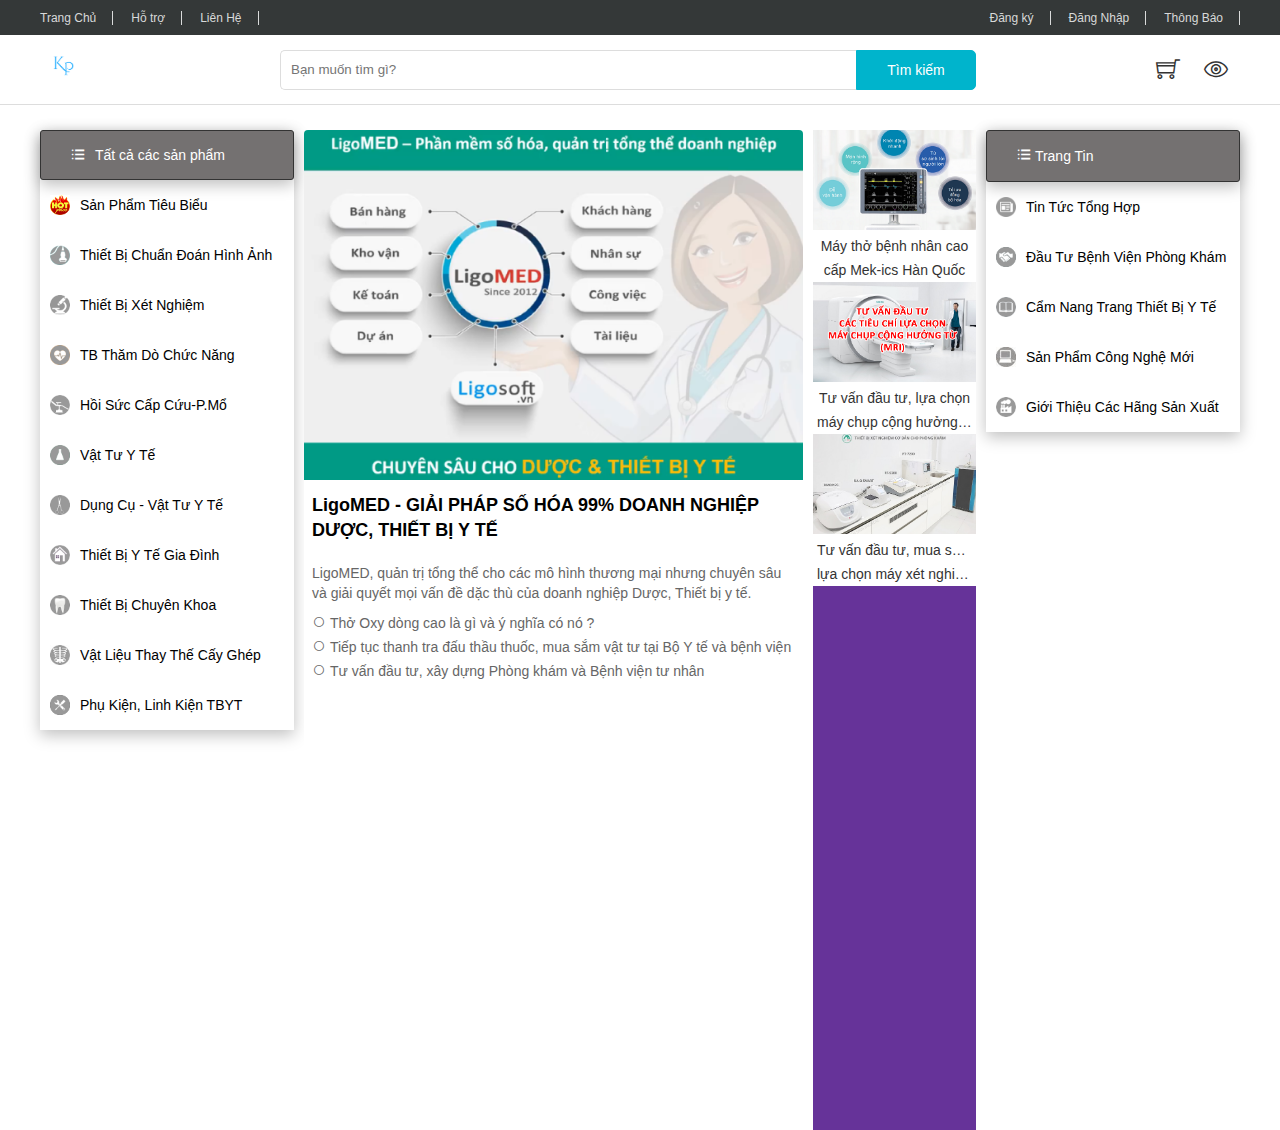
<file: index.html>
<!DOCTYPE html>
<html lang="en">

<head>
    <meta charset="UTF-8">
    <meta http-equiv="X-UA-Compatible" content="IE=edge">
    <meta name="viewport" content="width=device-width, initial-scale=1.0">
    <title>Vật tư K&P</title>
    <link rel="stylesheet" href="./css/projecct1.css">
    <link rel="stylesheet" href="./themify-icons-font/themify-icons/themify-icons.css">
    <link rel="website icon" type="png" href="./img/K.png">
</head>

<body>
    <div class="wrapper">
        <header>
            <div class="top-header">
                <div class="container">
                    <div class="top-header-content">
                        <ul class="menu">
                            <li><a href="./html/project1.html">
                                    Trang Chủ

                                </a></li>
                            <li><a href="#">
                                    Hỗ trợ

                                </a></li>
                            <li><a href="#" id="btnLH">
                                    Liên Hệ

                                </a></li>
                        </ul>
                        <ul class="login">
                            <li><a href="./html/login.html">Đăng ký</a></li>
                            <li><a href="./html/login.html">Đăng Nhập</a></li>
                            <li><a href="#">Thông Báo</a></li>
                        </ul>
                    </div>
                </div>
            </div>
            <div class="bot-header">
                <div class="container">
                    <div class="bot-header-content">
                        <div class="logo">
                            <img src="./img/K.png" alt="">
                        </div>

                        <div class="wrap">
                            <form action="" class="search" method="post">
                                <input type="text" class="searchTerm" placeholder="Bạn muốn tìm gì?">
                                <button type="submit" class="searchButton" disabled>
                                    Tìm kiếm
                                </button>
                            </form>
                        </div>

                        <div class="shop-cart">
                            <ul class="shop-icon">
                                <li><a href="#">
                                        <i class="ti-shopping-cart"></i>
                                    </a></li>
                                <li><a href="#">
                                        <i class="ti-eye"></i>
                                    </a></li>
                            </ul>
                        </div>
                    </div>
                </div>
            </div>
        </header>


        <div class="nav">
            <div class="container">
                <ul class="product">
                    <div class="product-title">
                        <a href="./html/product0.html"><i class="ti-menu-alt"></i>
                            Tất cả các sản phẩm
                        </a>
                    </div>

                    <div class="sub-nav">
                        <div class="menu-nav">
                            <li>
                                <a href="./html/product.html">
                                    <img src="./img/hot.png" alt="" width="20px" height="20px">
                                    <span>Sản phẩm tiêu biểu</span>
                                </a>
                                <ul class="product-1" style="padding: 0 24px 0 0 ; top: 0px;">
                                    <li>
                                        <a href="#">
                                            <img src="./img/humasis-viet-nam.jpg" alt="" width="20px" height="20px">
                                            Thiết Bị Chuẩn Đoán Hình Ảnh</a>
                                    </li>
                                    <li>
                                        <a href="#">
                                            <img src="./img/0-may-dien-tim.jpg" alt="" width="20px" height="20px">
                                            Thiết Bị Thăm Dò Chức Năng</a>
                                    </li>
                                    <li>
                                        <a href="#">
                                            <img src="./img/may-sinh-hoa.jpg" alt="" width="20px" height="20px">
                                            Thiết Bị Phòng Xét Nghiệm</a>
                                    </li>
                                    <li>
                                        <a href="#">
                                            <img src="./img/0-may-noi-soi.jpg" alt="" width="20px" height="20px">
                                            Thiết Bị Nội Soi </a>
                                    </li>
                                    <li>
                                        <a href="#">
                                            <img src="./img/0-may-dien-tim.jpg" alt="" width="20px" height="20px">
                                            Linh Kiện, Phụ Kiện Y Tế</a>
                                    </li>
                                    <div class="product-2">
                                        <img src="./img/0-Mindray_1.jpg" alt="" width="550px" height="300px">
                                    </div>
                                    <div class="container-1">
                                        <table>
                                            <tr>
                                                <th>
                                                    <img src="./img/Mindray3.jpg" alt="" width="183px" height="150px">
                                                </th>
                                                <th>
                                                    <img src="./img/Mindray2.jpg" alt="" width="183px" height="150px">
                                                </th>
                                                <th>
                                                    <img src="./img/Mindray4.jpg" alt="" width="183px" height="150px">
                                                </th>
                                            </tr>
                                        </table>
                                    </div>
                                </ul>
                            </li>
                            <li>
                                <a href="./html/product1.html">
                                    <img src="./img/1-sieu-am-4d.png" alt="" width="20px" height="20px">
                                    Thiết bị chuẩn đoán hình ảnh </a>
                                <ul class="product-1" style="padding: 0 47px 0 0 ;  top: 0px; ">
                                    <li>
                                        <a href="#">
                                            <img src="./img/humasis-viet-nam.jpg" alt="" width="20px" height="20px">
                                            Máy Siêu âm</a>
                                    </li>
                                    <li>
                                        <a href="#">
                                            <img src="./img/0-may-x-quang.jpg" alt="" width="20px" height="20px">
                                            máy x quang</a>
                                    </li>
                                    <li>
                                        <a href="#">
                                            <img src="./img/may-ct-scanner.jpg" alt="" width="20px" height="20px">
                                            chụp cắt lớp -CT scaner</a>
                                    </li>
                                    <li>
                                        <a href="#">
                                            <img src="./img/0-may-mri.jpg" alt="" width="20px" height="20px">
                                            máy công hưởng từ - RMI </a>
                                    </li>
                                    <li>
                                        <a href="#">
                                            <img src="./img/0-may-noi-soi.jpg" alt="" width="20px" height="20px">
                                            máy soi nội soi</a>
                                    </li>
                                    <div class="product-2">
                                        <img src="./img/GE_1.png" alt="" width="550px" height="300px">
                                    </div>
                                    <div class="container-1">
                                        <table>

                                            <tr>
                                                <th>
                                                    <img src="./img/Philips1.jpg" alt="" width="183px" height="150px">
                                                </th>
                                                <th>
                                                    <img src="./img/siemens1.jpg" alt="" width="183px" height="150px">
                                                </th>
                                                <th>
                                                    <img src="./img/toshiba-1.jpg" alt="" width="183px" height="150px">
                                                </th>

                                            </tr>

                                        </table>
                                    </div>
                                </ul>
                            </li>
                            <li>
                                <a href="./html/product2.html">
                                    <img src="./img/xet-nghiem.png" alt="" width="20px" height="20px">
                                    Thiết bị xét nghiệm </a>
                                <ul class="product-1  " style="padding: 0 47px 0 0 ;  top: 0px; ">
                                    <li>
                                        <a href="#">
                                            <img src="./img/may-huyet-hoc.jpg" alt="" width="20px" height="20px">
                                            máy xét nghiệm huyết học</a>
                                    </li>
                                    <li>
                                        <a href="#">
                                            <img src="./img/may-sinh-hoa.jpg" alt="" width="20px" height="20px">
                                            máy xét nghiệm sinh hóa</a>
                                    </li>
                                    <li>
                                        <a href="#">
                                            <img src="./img/may-nuoc-tieu.jpg" alt="" width="20px" height="20px">
                                            máy xét nghiệm nước tiểu</a>
                                    </li>
                                    <li>
                                        <a href="#">
                                            <img src="./img/may-xet-nghiem.png" alt="" width="20px" height="20px">
                                            máy xét nghiệm khác </a>
                                    </li>
                                    <li>
                                        <a href="#">
                                            <img src="./img/may-mien-dich.jpg" alt="" width="20px" height="20px">
                                            Máy xét nghiệm miễn dịch</a>
                                    </li>
                                    <div class="product-2">
                                        <img src="./img/0-Sysmex_1.jpg" alt="" width="550px" height="300px">
                                    </div>
                                    <div class="container-1">
                                        <table>
                                            <tr>
                                                <th>
                                                    <img src="./img/Mek1.jpg" alt="" width="183px" height="150px">
                                                </th>
                                                <th>
                                                    <img src="./img/bionet-1.jpg" alt="" width="183px" height="150px">
                                                </th>
                                                <th>
                                                    <img src="./img/Bistos1.jpg" alt="" width="183px" height="150px">
                                                </th>
                                            </tr>
                                        </table>
                                    </div>
                                </ul>
                            </li>
                            <li>
                                <a href="./html/product3.html">
                                    <img src="./img/tham-do-chuc-nang.png" alt="" width="20px" height="20px">
                                    TB thăm dò chức năng </a>
                                <ul class="product-1" style="padding: 0 85px 0 0 ; top: 0px;  ">
                                    <li>
                                        <a href="#">
                                            <img src="./img/0-may-dien-tim.jpg" alt="" width="20px" height="20px">
                                            máy điện tim</a>
                                    </li>
                                    <li>
                                        <a href="#">
                                            <img src="./img/may-dien-nao.jpg" alt="" width="20px" height="20px">
                                            máy điện não</a>
                                    </li>
                                    <li>
                                        <a href="#">
                                            <img src="./img/may-do-thinh-luc.jpg" alt="" width="20px" height="20px">
                                            thiết bị thính học</a>
                                    </li>
                                    <li>
                                        <a href="#">
                                            <img src="./img/may-do-loang-xuong.jpg" alt="" width="20px" height="20px">
                                            máy đo loãng xương </a>
                                    </li>
                                    <li>
                                        <a href="#">
                                            <img src="./img/may-dien-co.jpg" alt="" width="20px" height="20px">
                                            máy điện cơ</a>
                                    </li>
                                    <div class="product-2">
                                        <img src="./img/karl-storz.jpg" alt="" width="550px" height="300px">
                                    </div>
                                    <div class="container-1">
                                        <table>
                                            <tr>
                                                <th>
                                                    <img src="./img/Drager1.jpg" alt="" width="183px" height="150px">
                                                </th>
                                                <th>
                                                    <img src="./img/Stryker.jpg" alt="" width="183px" height="150px">
                                                </th>
                                                <th>
                                                    <img src="./img/Mek1.jpg" alt="" width="183px" height="150px">
                                                </th>
                                            </tr>
                                        </table>
                                    </div>
                                </ul>
                            </li>
                            <li>
                                <a href="./html/product4.html">
                                    <img src="./img/phong-mo.png" alt="" width="20px" height="20px">
                                    Hồi sức cấp cứu-P.Mổ</a>
                                <ul class="product-1" style="padding: 0 80px 0 0 ; top: 0px;  ">
                                    <li>
                                        <a href="#">
                                            <img src="./img/ban-mo.jpg" alt="" width="20px" height="20px">
                                            bàn mổ</a>
                                    </li>
                                    <li>
                                        <a href="#">
                                            <img src="./img/den-mo.jpg" alt="" width="20px" height="20px">
                                            đèn mổ</a>
                                    </li>
                                    <li>
                                        <a href="#">
                                            <img src="./img/phau-thuat-noi-soi.jpg" alt="" width="20px" height="20px">
                                            TB phẫu thuật nội soi</a>
                                    </li>
                                    <li>
                                        <a href="#">
                                            <img src="./img/may-tho.jpg" alt="" width="20px" height="20px">
                                            máy gây mê máy thở </a>
                                    </li>
                                    <li>
                                        <a href="#">
                                            <img src="./img/may-soc-tim.jpg" alt="" width="20px" height="20px">
                                            thiết bị khác</a>
                                    </li>
                                    <div class="product-2">
                                        <img src="./img/karl-storz.jpg" alt="" width="550px" height="300px">
                                    </div>
                                    <div class="container-1">
                                        <table>
                                            <tr>
                                                <th>
                                                    <img src="./img/Drager1.jpg" alt="" width="183px" height="150px">
                                                </th>
                                                <th>
                                                    <img src="./img/Stryker.jpg" alt="" width="183px" height="150px">
                                                </th>
                                                <th>
                                                    <img src="./img/Mek1.jpg" alt="" width="183px" height="150px">
                                                </th>
                                            </tr>
                                        </table>
                                    </div>
                                </ul>
                            </li>
                            <li>
                                <a href="./html/product5.html">
                                    <img src="./img/2-0-Chemistry-Icon-VECTOR.png" alt="" width="20px" height="20px">
                                    Vật tư y tế </a>
                                <ul class="product-1" style="top: 0px;">
                                    <li>
                                        <a href="#">
                                            <img src="./img/0-bom-kim-tiem.jpeg" alt="" width="20px" height="20px">
                                            vật tư tiêu hao </a>
                                    </li>
                                    <li>
                                        <a href="#">
                                            <img src="./img/phim-x-quang.jpg" alt="" width="20px" height="20px">
                                            VT chẩn đoán hình ảnh</a>
                                    </li>
                                    <li>
                                        <a href="#">
                                            <img src="./img/vat-lieu-nha-khoa.jpeg" alt="" width="20px" height="20px">
                                            vật tư vật liệu nha khoa</a>
                                    </li>
                                    <li>
                                        <a href="#">
                                            <img src="./img/vat-tu-chan-thuong-chinh-hinh.png" alt="" width="20px"
                                                height="20px">
                                            vật tư chấn thương chỉnh hình </a>
                                    </li>
                                    <li>
                                        <a href="#">
                                            <img src="./img/vat-tu-tham-my.jpg" alt="" width="20px" height="20px">
                                            vật tư y tế khác </a>
                                    </li>
                                    <div class="product-2">
                                        <img src="./img/0-vat-tu-y-te.jpg" alt="" width="550px" height="300px">
                                    </div>
                                    <div class="container-1">
                                        <table>
                                            <tr>
                                                <th>
                                                    <img src="./img/0-vat-tu-tieu-hao-nhua.jpg" alt="" width="183px"
                                                        height="150px">
                                                </th>
                                                <th>
                                                    <img src="./img/vat-tu-tieu-hao-giay.jpg" alt="" width="183px"
                                                        height="150px">
                                                </th>
                                                <th>
                                                    <img src="./img/vat-tu-tieu-hao-bong-vai.jpg" alt="" width="183px"
                                                        height="150px">
                                                </th>
                                            </tr>
                                        </table>
                                    </div>
                                </ul>
                            </li>
                            <li>
                                <a href="./html/product6.html">
                                    <img src="./img/dung-cu-phau-thuat.png" alt="" width="20px" height="20px">
                                    dụng cụ - vật tư y tế</a>
                                <ul class="product-1" style="padding: 0 47px 0 0 ;  top: 0px; ">
                                    <li>
                                        <a href="#">
                                            <img src="./img/giuong-y-te.jpg" alt="" width="20px" height="20px">
                                            nội thất y tế </a>
                                    </li>
                                    <li>
                                        <a href="#">
                                            <img src="./img/hop-hap-dung-cu.jpg" alt="" width="20px" height="20px">
                                            dụng cụ khám</a>
                                    </li>
                                    <li>
                                        <a href="#">
                                            <img src="./img/ong-nghe-y-te.jpg" alt="" width="20px" height="20px">
                                            dụng cụ phẫu thuật mở</a>
                                    </li>
                                    <li>
                                        <a href="#">
                                            <img src="./img/dung-cu-phau-thuat-noi-soi.jpg" alt="" width="20px"
                                                height="20px">
                                            dụng cụ phẫu thuật nội soi</a>
                                    </li>
                                    <li>
                                        <a href="#">
                                            <img src="./img/dung-cu-y-te.jpg" alt="" width="20px" height="20px">
                                            vật dụng y tế </a>
                                    </li>
                                    <div class="product-2">
                                        <img src="./img/phau-thuat-noi-soi-karl-storz-full-hd.jpg" alt="" width="550px"
                                            height="300px">
                                    </div>
                                    <div class="container-1">
                                        <table>
                                            <tr>
                                                <th>
                                                    <img src="./img/dung-cu-phau-thuat-mo.jpg" alt="" width="183px"
                                                        height="150px">
                                                </th>
                                                <th>
                                                    <img src="./img/0-dung-cu-kham-ben.jpg" alt="" width="183px"
                                                        height="150px">
                                                </th>
                                                <th>
                                                    <img src="./img/0-noi-that-benh-vien.jpg" alt="" width="183px"
                                                        height="150px">
                                                </th>
                                            </tr>
                                        </table>
                                    </div>
                                </ul>
                            </li>
                            <li>
                                <a href="./html/product7.html">
                                    <img src="./img/y-te-gia-dinh.png" alt="" width="20px" height="20px">
                                    Thiết bị y tế gia đình </a>
                                <ul class="product-1" style="padding: 0 88px 0 0 ; top: 0px;  ">
                                    <li>
                                        <a href="#">
                                            <img src="./img/1-may-do-huyet-ap.jpg" alt="" width="20px" height="20px">
                                            máy đo huyết áp</a>
                                    </li>
                                    <li>
                                        <a href="#">
                                            <img src="./img/may-do-duong-huyet.jpg" alt="" width="20px" height="20px">
                                            máy đo đường huyết</a>
                                    </li>
                                    <li>
                                        <a href="#">
                                            <img src="./img/nhiet-ke-hong-ngoai.jpg" alt="" width="20px" height="20px">
                                            nhiệt kế</a>
                                    </li>
                                    <li>
                                        <a href="#">
                                            <img src="./img/may-tro-thinh.jpg" alt="" width="20px" height="20px">
                                            máy trợ thính </a>
                                    </li>
                                    <li>
                                        <a href="#">
                                            <img src="./img/may-massage.png" alt="" width="20px" height="20px">
                                            máy mát xa</a>
                                    </li>
                                    <div class="product-2">
                                        <img src="./img/may-do-huyet-ap-dien-tu.jpg" alt="" width="550px"
                                            height="300px">
                                    </div>
                                    <div class="container-1">
                                        <table>
                                            <tr>
                                                <th>
                                                    <img src="./img/may-hut-dich-dom-dai.jpg" alt="" width="183px"
                                                        height="150px">
                                                </th>
                                                <th>
                                                    <img src="./img/may-khi-dung.jpg" alt="" width="183px"
                                                        height="150px">
                                                </th>
                                                <th>
                                                    <img src="./img/may-tro-thinh-1.jpg" alt="" width="183px"
                                                        height="150px">
                                                </th>
                                            </tr>
                                        </table>
                                    </div>
                                </ul>
                            </li>
                            <li>
                                <a href="./html/product8.html">
                                    <img src="./img/rang-ham-mat.png" alt="" width="20px" height="20px">
                                    Thiết bị chuyên khoa</a>
                                <ul class="product-1" style="padding: 0 88px 0 0 ;  top: 0px; ">
                                    <li>
                                        <a href="#">
                                            <img src="./img/0-khoan-xuong.png" alt="" width="20px" height="20px">
                                            khoa chấn thương chỉnh hình</a>
                                    </li>
                                    <li>
                                        <a href="#">
                                            <img src="./img/may-soi-co-tu-cung.jpg" alt="" width="20px" height="20px">
                                            khoa sản - nhi</a>
                                    </li>
                                    <li>
                                        <a href="#">
                                            <img src="./img/ghe-tai-mui-hong.jpg" alt="" width="20px" height="20px">
                                            khoa tai mũi họng</a>
                                    </li>
                                    <li>
                                        <a href="#">
                                            <img src="./img/ghe-rang.jpg" alt="" width="20px" height="20px">
                                            khoa răng hàm mặt </a>
                                    </li>
                                    <li>
                                        <a href="#">
                                            <img src="./img/may-do-khuc-xa.jpg" alt="" width="20px" height="20px">
                                            khoa mắt</a>
                                    </li>
                                    <div class="product-2">
                                        <img src="./img/bionet.jpg" alt="" width="550px" height="300px">
                                    </div>
                                    <div class="container-1">
                                        <table>

                                            <tr>
                                                <th>
                                                    <img src="./img/bistos.jpg" alt="" width="183px" height="150px">
                                                </th>
                                                <th>
                                                    <img src="./img/ak.jpg" alt="" width="183px" height="150px">
                                                </th>
                                                <th>
                                                    <img src="./img/zerone.jpg" alt="" width="183px" height="150px">
                                                </th>

                                            </tr>

                                        </table>
                                    </div>
                                </ul>
                            </li>
                            <li>
                                <a href="./html/product9.html">
                                    <img src="./img/0-chup-x-quang.jpg" alt="" width="20px" height="20px">
                                    vật liệu thay thế cấy ghép</a>
                                <ul class="product-1" style="padding: 0 88px 0 0 ; top: 0px;  ">
                                    <li>
                                        <a href="#">
                                            <img src="./img/tim_nhan_tao.jpg" alt="" width="20px" height="20px">
                                            khoa tim mạch lồng ngực </a>
                                    </li>
                                    <li>
                                        <a href="#">
                                            <img src="./img/kho_mat.jpg" alt="" width="20px" height="20px">
                                            khoa mắt</a>
                                    </li>
                                    <li>
                                        <a href="#">
                                            <img src="./img/0-ho_hinh_y_khoa.jpg" alt="" width="20px" height="20px">
                                            khoa chấn thương chỉnh hình cột sống</a>
                                    </li>
                                    <li>
                                        <a href="#">
                                            <img src="./img/mang_nhi.jpg" alt="" width="20px" height="20px">
                                            khoa tai-mũi-họng </a>
                                    </li>
                                    <li>
                                        <a href="#">
                                            <img src="./img/khop_nhan_tao.jpg" alt="" width="20px" height="20px">
                                            vật liệu cấy ghép khác</a>
                                    </li>
                                    <div class="product-2">
                                        <img src="./img/Vat-lieu-cay-ghep-thay-the.jpg" alt="" width="550px"
                                            height="300px">
                                    </div>
                                    <div class="container-1">
                                        <table>
                                            <tr>
                                                <th>
                                                    <img src="./img/ProgramDirectorPatrick.jpg" alt="" width="183px"
                                                        height="150px">
                                                </th>
                                                <th>
                                                    <img src="./img/83.jpg" alt="" width="183px" height="150px">
                                                </th>
                                                <th>
                                                    <img src="./img/phau-thuat-thay-the-doan-dong-mach-chu-bi-boc-tach.jpg"
                                                        alt="" width="183px" height="150px">
                                                </th>

                                            </tr>
                                        </table>
                                    </div>
                                </ul>
                            </li>
                            <li>
                                <a href="./html/product10.html">
                                    <img src="./img/sua-thiet-bi-y-te.png" alt="" width="20px" height="20px">
                                    phụ kiện, linh kiện TBYT </a>
                                <ul class="product-1" style="padding: 0 88px 0 0 ; top: 0px;  ">
                                    <li>
                                        <a href="#">
                                            <img src="./img/phu_kien.png" alt="" width="20px" height="20px">
                                            linh kiện phụ kiện theo máy</a>
                                    </li>
                                    <li>
                                        <a href="#">
                                            <img src="./img/0-dau-do-sieu-am.jpg" alt="" width="20px" height="20px">
                                            linh kiện phụ kiện chung</a>
                                    </li>

                                    <li>
                                        <a href="#">
                                            <img src="./img/dichvu.png" alt="" width="20px" height="20px">
                                            dịch vụ kỹ thuật </a>
                                    </li>

                                    <div class="product-2">
                                        <img src="./img/danh-sach-phu-kien-tat-ca-cac-hang.jpg" alt="" width="550px"
                                            height="300px">
                                    </div>
                                    <div class="container-1">
                                        <table>
                                            <tr>
                                                <th>
                                                    <img src="./img/ong-soi-tmh-optice-shenda.jpg" alt="" width="183px"
                                                        height="150px">
                                                </th>
                                                <th>
                                                    <img src="./img/phu-kien-dao-mo-dien.jpg" alt="" width="183px"
                                                        height="150px">
                                                </th>
                                                <th>
                                                    <img src="./img/linh-kien-may-tho-gay-me.jpg" alt="" width="183px"
                                                        height="150px">
                                                </th>

                                            </tr>

                                        </table>
                                    </div>
                            </li>
                        </div>
                    </div>


                </ul>
                <div class="slider">
                    <div class="col-1">
                        <a href="#">
                            <img src="./img/ligomed-2.png" alt="" width="550px" height="350px">
                        </a>
                        <a href="#" class="col-1-title">LigoMED - GIẢI PHÁP SỐ HÓA 99% DOANH NGHIỆP DƯỢC, THIẾT BỊ Y TẾ
                        </a>
                        <p style="line-height: 20px; overflow: hidden;">LigoMED, quản trị tổng thể cho các mô hình
                            thương
                            mại nhưng chuyên sâu <br>
                            và giải quyết mọi vấn đề dặc thù của doanh nghiệp Dược, Thiết bị y tế.</p>
                        <ul class="slider1">
                            <li> <a href="#">
                                    <i class="ti-control-record"></i> Thở Oxy dòng cao là gì và ý nghĩa có nó ?
                                </a></li>
                            <li><a href="#">
                                    <i class="ti-control-record"></i> Tiếp tục thanh tra đấu thầu thuốc, mua sắm vật tư
                                    tại
                                    Bộ Y tế và bệnh viện
                                </a></li>
                            <li><a href="#">
                                    <i class="ti-control-record"></i> Tư vấn đầu tư, xây dựng Phòng khám và Bệnh viện tư
                                    nhân

                                </a></li>
                        </ul>
                    </div>
                    <div class="col-2">
                        <div class="table-1">
                            <div class="service-item">
                                <img src="./img/may-tho-mek.png" alt="" width="220px" height="130px">
                                <p class="p1">Máy thở bệnh nhân cao <br>
                                    cấp Mek-ics Hàn Quốc</p>
                            </div>
                            <div class="service-item">
                                <a href="#">
                                    <img src="./img/lua-chon-may-chup-cong-huong-tu-mri.png" alt=""
                                        width="220px" height="130px">
                                    <p class="p1">Tư vấn đầu tư, lựa chọn <br>
                                        máy chụp cộng hưởng từ (MRI) hiệu quả nhất</p>
                                </a>
                            </div>
                            <div class="service-item">
                                <a href="#">
                                    <img src="./img/Gioi thieu Combo may xét nghiem Rayto.jpg" alt=""
                                        width="220px" height="130px">
                                    <p class="p1">Tư vấn đầu tư, mua sắm, <br>
                                        lựa chọn máy xét nghiệm sinh hóa máu</p>
                                </a>
                            </div>
                        </div>
                    </div>
                    <!-- <a href="#">
                        <img src="./img/ligomed-2.png" alt="" width="550px" height="350px">
                    </a>
                    <a href="#" class="text">LigoMED - GIẢI PHÁP SỐ HÓA 99% DOANH NGHIỆP DƯỢC, THIẾT BỊ Y TẾ
                    </a>
                    <p style="line-height: 28px; overflow: hidden;">LigoMED, quản trị tổng thể cho các mô hình thương
                        mại nhưng chuyên sâu <br>
                        và giải quyết mọi vấn đề dặc thù của doanh nghiệp Dược, Thiết bị y tế.</p>
                    <ul class="slider1">
                        <li> <a href="#">
                                <i class="ti-control-record"></i> Thở Oxy dòng cao là gì và ý nghĩa có nó ?
                            </a></li>
                        <li><a href="#">
                                <i class="ti-control-record"></i> Tiếp tục thanh tra đấu thầu thuốc, mua sắm vật tư tại
                                Bộ Y tế và bệnh viện
                            </a></li>
                        <li><a href="#">
                                <i class="ti-control-record"></i> Tư vấn đầu tư, xây dựng Phòng khám và Bệnh viện tư
                                nhân

                            </a></li>
                    </ul>
                    <div class="table-1">
                        <table>
                            <tr>
                                <td>
                                    <a href="#">
                                        <img src="./img/may-tho-mek.png" alt="" width="220px" height="130px">
                                        <p class="p1">Máy thở bệnh nhân cao <br>
                                            cấp Mek-ics Hàn Quốc</p>
                                    </a>

                                </td>

                            </tr>
                            <tr>
                                <td>
                                    <a href="#">
                                        <img src="./img/lua-chon-may-chup-cong-huong-tu-mri.png" alt="" width="220px"
                                            height="130px">
                                        <p class="p1">Tư vấn đầu tư, lựa chọn <br>
                                            máy chụp cộng hưởng từ (MRI) hiệu quả nhất</p>
                                    </a>
                                </td>
                            </tr>
                            <tr>
                                <td>
                                    <a href="#">
                                        <img src="./img/Gioi thieu Combo may xét nghiem Rayto.jpg" alt="" width="220px"
                                            height="130px">
                                        <p class="p1">Tư vấn đầu tư, mua sắm, <br>
                                            lựa chọn máy xét nghiệm sinh hóa máu</p>
                                    </a>
                                </td>
                            </tr>
                        </table>
                    </div> -->

                </div>
                <ul class="news-site">
                    <div class="news-title">
                        <a href="#">
                            <i class="ti-menu-alt"></i>
                            Trang Tin
                        </a>
                    </div>

                    <li><a href="#">
                            <img src="./img/bg-li-tt1.png" alt="" width="20px" height="20px">
                            tin tức tổng hợp</a></li>
                    <li><a href="#">
                            <img src="./img/dau-tu-thiet-bi-y-te.png" alt="" width="20px" height="20px">
                            đầu tư bệnh viện phòng khám</a></li>
                    <li><a href="#">
                            <img src="./img/kien-thuc-thiet-bi-y-te.png" alt="" width="20px" height="20px">
                            cẩm nang trang thiết bị y tế </a></li>
                    <li><a href="#">
                            <img src="./img/cong-nghe-moi.jpg" alt="" width="20px" height="20px">
                            sản phẩm công nghệ mới </a></li>
                    <li><a href="#">
                            <img src="./img/hang-san-xuat-thiet-bi-y-te.png" alt="" width="20px" height="20px">
                            giới thiệu các hãng sản xuất </a></li>
                </ul>
            </div>
        </div>



        <!-- <section>
            <div class="div-1">
                <div class="div-2">
                    <table class="container-3">
                        <tr>
                            <th style="float: left;">
                                <a href="#">Sản phẩm</a>
                            </th>
                        </tr>
                        <th colspan="2">
                            <p>Tất cả trang thiết bị y tế đang có trên thị trường..</p>
                        </th>
                        <tr>
                            <td>
                                <div class="div-12">
                                    <img src="./img/sieuam.png" alt="" width="80px" height="100px">
                                </div>
                                <div class="div-8">
                                    <div class="div-9"> Chẩn đoán hình ảnh</div>
                                    <div class="div-10">1.248</div>
                                    <div class="div-11">Modal</div>
                                </div>
                            </td>
                            <td>
                                <div class="div-12">
                                    <img src="./img/hoachat.jpg" alt="" width="80px" height="100px">
                                </div>
                                <div class="div-8">
                                    <div class="div-9"> Hóa chất&Sinh phẩm</div>
                                    <div class="div-10">2.982</div>
                                    <div class="div-11">Mã hàng</div>
                                </div>
                            </td>
                        </tr>
                        <tr>
                            <td>
                                <div class="div-12">
                                    <img src="./img/xetnghiem.png" alt="" width="80px" height="100px">
                                </div>
                                <div class="div-8">
                                    <div class="div-9"> Xét nghiệm <br>Invitro</div>
                                    <div class="div-10">2.531</div>
                                    <div class="div-11">Modal</div>
                                </div>
                            </td>
                            <td>
                                <div class="div-12">
                                    <img src="./img/vattu.png" alt="" width="80px" height="100px">
                                </div>
                                <div class="div-8">
                                    <div class="div-9"> Vật tư y tế</div>
                                    <div class="div-10">4.129</div>
                                    <div class="div-11">Mã hàng</div>
                                </div>
                            </td>
                        </tr>
                    </table>
                </div>
                <div class="div-3">
                    <table class="container-3">
                        <tr>
                            <th>
                                <a href="#">Hệ thống phân phối</a>
                            </th>
                        </tr>
                        <tr>
                            <th colspan="2">
                                <p style="float: left;">Khắp 63 tỉnh thành</p>
                            </th>
                        </tr>
                        <tr>
                            <td rowspan="2">
                                <div class="div-12">
                                    <img src="./img/bando.png" alt="" width="100px" height="180px">
                                </div>

                            </td>
                            <td>
                                <div class="div-12">
                                    <img src="./img/vanphong.png" alt="" width="80px" height="100px">
                                </div>
                                <div class="div-8">
                                    <div class="div-9"> Tổng kho & Văn phòng</div>
                                    <div class="div-10">02</div>
                                    <div class="div-11">Hà Nội,<br>
                                        Thanh Hóa</div>
                                </div>
                            </td>
                        </tr>
                        <tr>
                            <td>
                                <div class="div-12">
                                    <img src="./img/doitac.png" alt="" width="80px" height="100px">
                                </div>
                                <div class="div-8">
                                    <div class="div-9"> Đại lý & Đối tác</div>
                                    <div class="div-10">46</div>
                                    <div class="div-11">VN, Lào,<br>
                                        Campuchia</div>
                                </div>
                            </td>
                        </tr>
                    </table>
                </div>
                <div class="div-4">
                    <table class="container-3">
                        <tr>
                            <th style="float: left;">
                                <a href="#">Tin Tức - Tài Liệu</a>
                            </th>
                        </tr>
                        <th colspan="2">
                            <p style="float: left;">Tin tức, tài liệu, văn bản..trang thiết bị y tế</p>
                        </th>
                        <tr>
                            <td>
                                <div class="div-12">
                                    <img src="./img/catalogue.png" alt="" width="80px" height="100px">
                                </div>
                                <div class="div-8">
                                    <div class="div-9"> Catalouge, Manual..</div>
                                    <div class="div-10">6.479</div>
                                    <div class="div-11">Tài liệu</div>
                                </div>
                            </td>
                            <td>
                                <div class="div-12">
                                    <img src="./img/hospital.png" alt="" width="80px" height="100px">
                                </div>
                                <div class="div-8">
                                    <div class="div-9"> Tư Vấn Đầu Tư, Mua Sắm</div>
                                    <div class="div-10">295</div>
                                    <div class="div-11">Bài Viết</div>
                                </div>
                            </td>
                        </tr>
                        <tr>
                            <td>
                                <div class="div-12">
                                    <img src="./img/boyte.png" alt="" width="80px" height="100px">
                                </div>
                                <div class="div-8">
                                    <div class="div-9"> Nghị định, Thông tư,<br> Công văn..</div>
                                    <div class="div-10">192</div>
                                    <div class="div-11">Văn bản</div>
                                </div>
                            </td>
                            <td>
                                <div class="div-12">
                                    <img src="./img/news.png" alt="" width="80px" height="100px">
                                </div>
                                <div class="div-8">
                                    <div class="div-9"> Tin Tức TBYT</div>
                                    <div class="div-10">683</div>
                                    <div class="div-11">Update liên tục..</div>
                                </div>
                            </td>
                        </tr>
                    </table>
                </div>
            </div>
            <div class="banner">
                <img src="./img/logo-1600x900.jpg" alt="" height="400px " width="1300px">
            </div>
        </section>
        <aside></aside>
        <footer>
            <table class="container-4">
                <tr>
                    <td>
                        <div class="div_1"><img src="./img/ctscan.png" alt=""></div>
                        <div class="div_2">
                            <h4>Thiết bị y tế</h4>
                            <div class="div_3">
                                <p>
                                    <a href="#"> Máy siêu âm</a>
                                </p>
                                <p>
                                    <a href="#">Máy chụp X quang</a>
                                </p>
                                <p>
                                    <a href="#">Thiết bị xét nghiệm</a>
                                </p>
                                <p>
                                    <a href="#"> TB thăm dò chức năng</a>
                                </p>
                            </div>
                        </div>

                    </td>

                    <td>
                        <div class="div_1"><img src="./img/hoachatvattu.png" alt=""></div>
                        <div class="div_2">
                            <h4>Hóa chất-vật tư</h4>
                            <div class="div_3">
                                <p>
                                    <a href="#"> Hóa chất xét nghiệm</a>
                                </p>
                                <p>
                                    <a href="#">Sinh phẩm-test thử</a>
                                </p>
                                <p>
                                    <a href="#">Vật tư tiêu hao</a>
                                </p>
                                <p>
                                    <a href="#">Vật tư khác </a>
                                </p>
                            </div>
                        </div>
                    </td>
                    <td>
                        <div class="div_1"><img src="./img/phukien.png" alt=""></div>
                        <div class="div_2">
                            <h4>Phụ kiện - Linh kiện </h4>
                            <div class="div_3">
                                <p>
                                    <a href="#"> Bóng dò y tế</a>
                                </p>
                                <p>
                                    <a href="#">Đầu dò siêu âm</a>
                                </p>
                                <p>
                                    <a href="#">Cable ECG, EEG, SpO2..</a>
                                </p>
                                <p>
                                    <a href="#"> Dụng cụ phẫu thuật nội soi</a>
                                </p>
                            </div>
                        </div>

                    </td>
                    <td>
                        <div class="div_1"><img src="./img/dichvukt.png" alt=""></div>
                        <div class="div_2">
                            <h4>Dịch Vụ</h4>
                            <div class="div_3">
                                <p>
                                    <a href="#">Tư vấn đầu tư PK, BV</a>
                                </p>
                                <p>
                                    <a href="#">Cho thuê TTBYT</a>
                                </p>
                                <p>
                                    <a href="#">Liên danh, liên kết đầu tư</a>
                                </p>
                                <p>
                                    <a href="#">Sửa chữa, bảo dưỡng TTBYT</a>
                                </p>
                            </div>
                        </div>

                    </td>


                </tr>
            </table>
            <div class="row">
                <div class="boxcenter2">
                    <div class="boxfooter1 colorc mgr2">
                        <h4>FOLOW US</h4>
                        <div class="add mgb10">
                            <a href="https://m.me/shopvattuyte">
                                <I class="ti-facebook"></I>
                            </a>

                        </div>
                        <div class="add mgb10">
                            <a href="https://m.me/shopvattuyte">
                                <i class="ti-twitter-alt"></i>
                            </a>
                        </div>
                    </div>
                    <div class="boxfooter2 colorc mgr2">
                        <h4>HUONG DAN</h4>
                        <div class="add mgb10">
                            <a href="">Điều Khoản</a>
                        </div>
                        <div class="add mgb10">
                            <a href="">Hướng Dẫn Mua Hàng</a>
                        </div>
                        <div class="add mgb10">
                            <a href="">Chính Sách Đổi TRả</a>
                        </div>
                        <div class="add mgb10">
                            <a href="">Bảo Mật Thông Tin Khách Hàng</a>
                        </div>
                        <div class="add mgb10">
                            <a href="">Chính Sách Thanh Toán</a>
                        </div>
                    </div>
                    <div class="boxfooter3 colorc mgr2">
                        <h4>CONTACT US</h4>
                        <div class="add mgb10">STORE I : 80 Duy Tân phường 8 tân bình </div>
                        <div class="add mgb10">STORE II: 111 trần bá giao phường 5 gò vấp </div>
                        <div class="add mgb10">STORE III: 171/7 Hoang Hoa Tham phường 6 thủ đức</div>
                    </div>
                </div>
            </div>

        </footer> -->
    </div>
    </div>
</body>

</html>
</file>
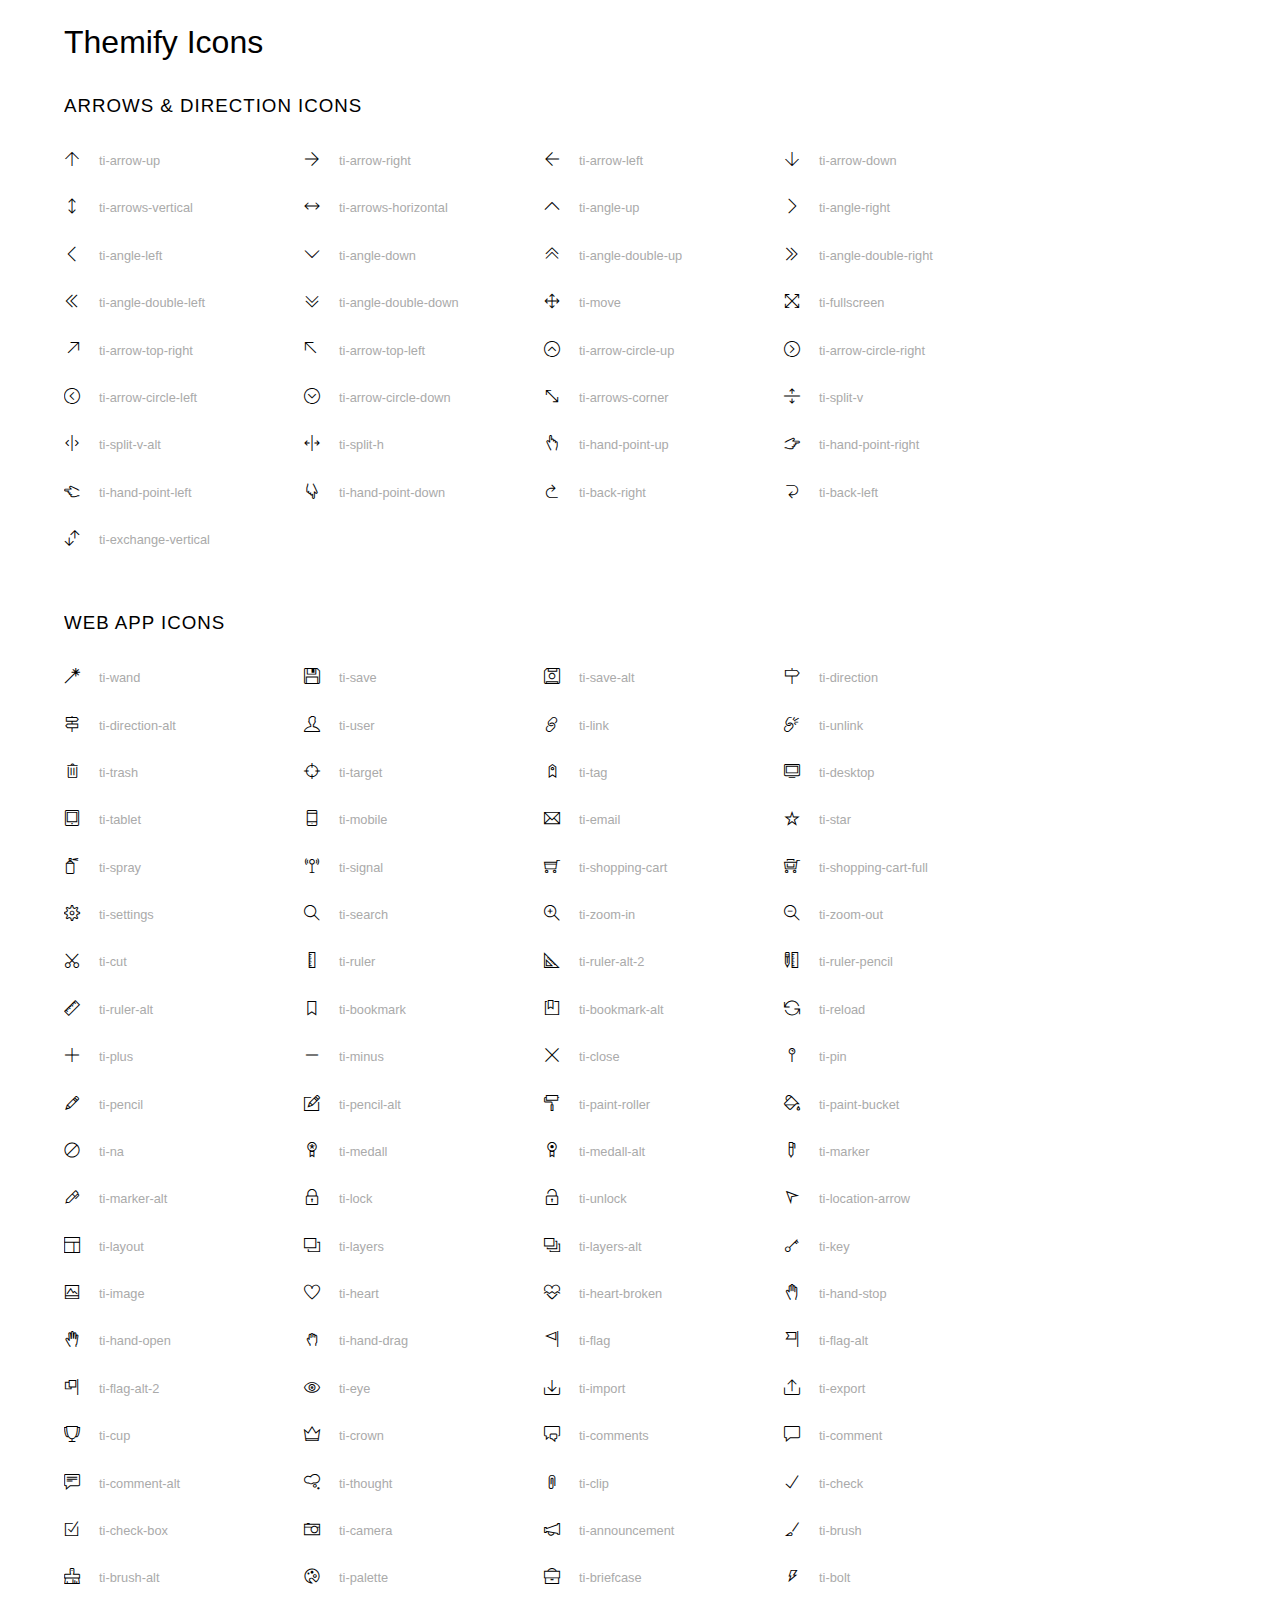
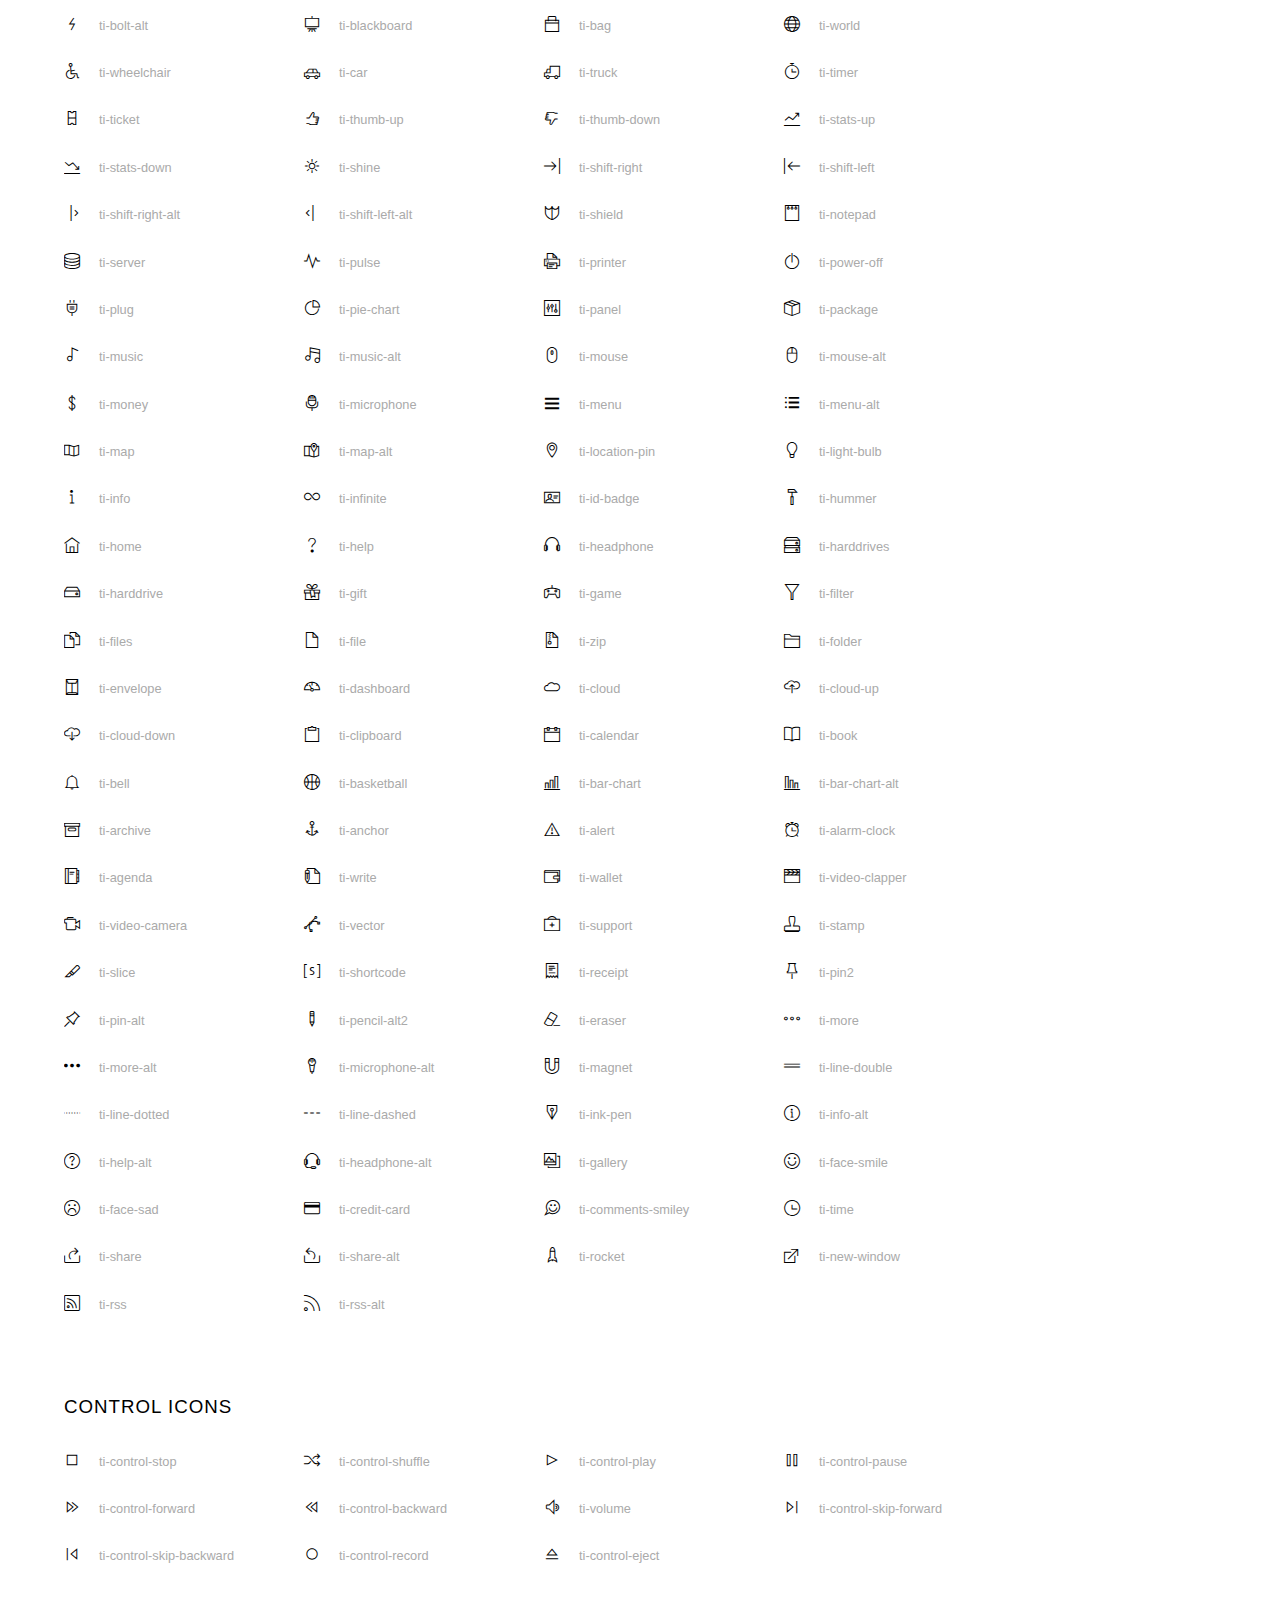
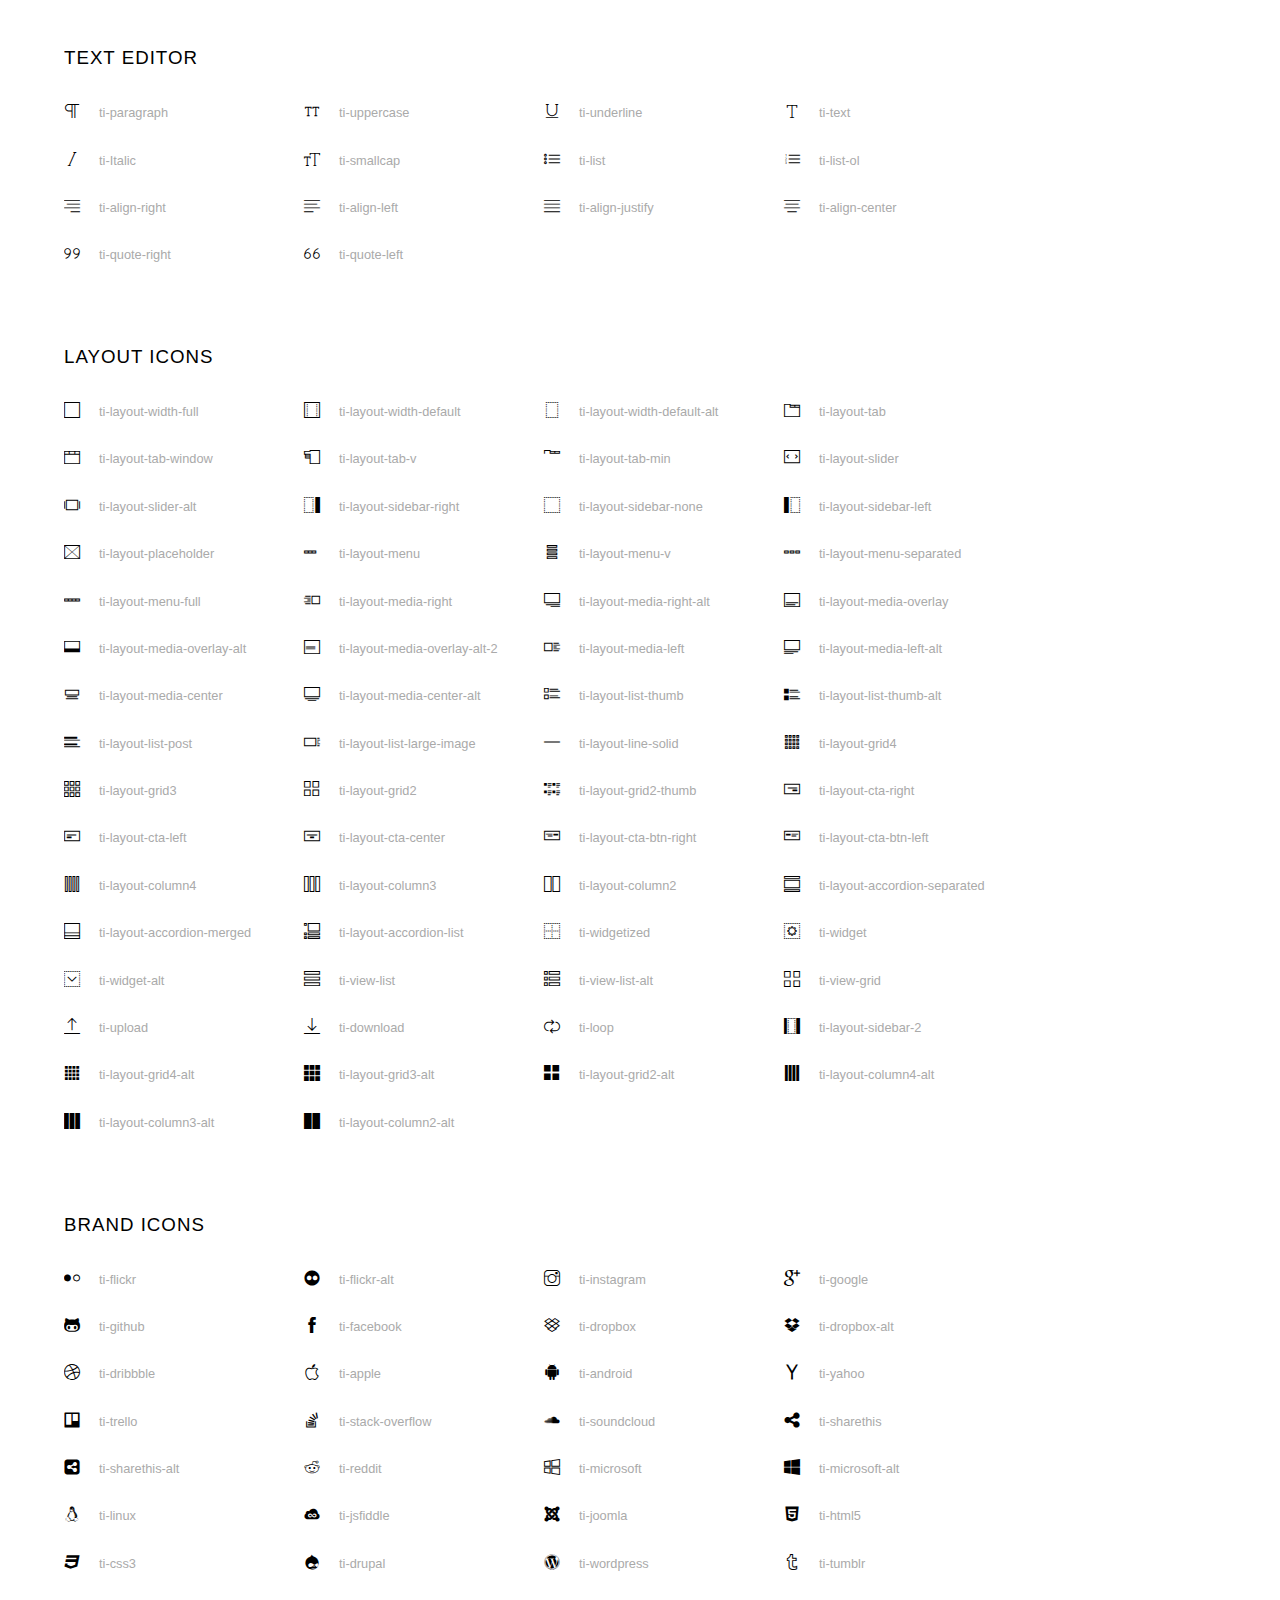
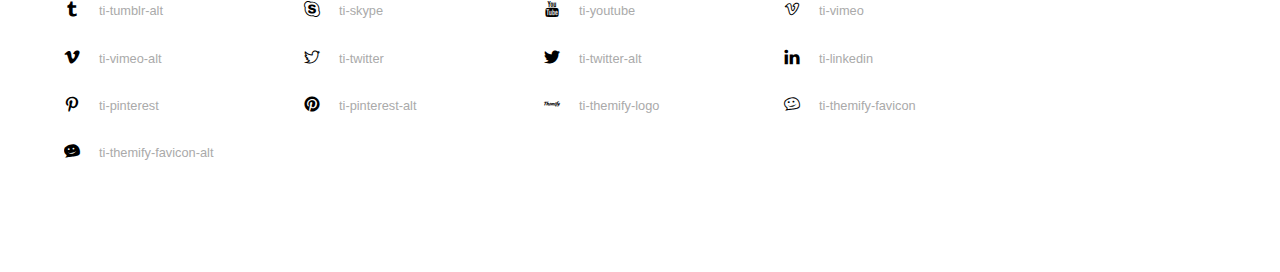
<file: themify-icons-font/themify-icons/index.html>
<!doctype html>
<html>
<head>
	<meta charset="utf-8">
	<title>Themify Icon Font</title>
	<meta name="viewport" content="width=device-width">
	<link rel="stylesheet" href="demo-files/demo.css">
	<link rel="stylesheet" href="themify-icons.css">
	<!--[if lt IE 8]><!-->
	<link rel="stylesheet" href="ie7/ie7.css">
	<!--<![endif]-->
</head>
<body>
	<h1>Themify Icons</h1>

	<div class="icon-section">

		<div class="icon-section">
			<h3>Arrows &amp; Direction Icons </h3>

			<div class="icon-container">
				<span class="ti-arrow-up"></span><span class="icon-name"> ti-arrow-up</span>
			</div>
			<div class="icon-container">
				<span class="ti-arrow-right"></span><span class="icon-name"> ti-arrow-right</span>
			</div>
			<div class="icon-container">
				<span class="ti-arrow-left"></span><span class="icon-name"> ti-arrow-left</span>
			</div>
			<div class="icon-container">
				<span class="ti-arrow-down"></span><span class="icon-name"> ti-arrow-down</span>
			</div>
			<div class="icon-container">
				<span class="ti-arrows-vertical"></span><span class="icon-name"> ti-arrows-vertical</span>
			</div>
			<div class="icon-container">
				<span class="ti-arrows-horizontal"></span><span class="icon-name"> ti-arrows-horizontal</span>
			</div>
			<div class="icon-container">
				<span class="ti-angle-up"></span><span class="icon-name"> ti-angle-up</span>
			</div>
			<div class="icon-container">
				<span class="ti-angle-right"></span><span class="icon-name"> ti-angle-right</span>
			</div>
			<div class="icon-container">
				<span class="ti-angle-left"></span><span class="icon-name"> ti-angle-left</span>
			</div>
			<div class="icon-container">
				<span class="ti-angle-down"></span><span class="icon-name"> ti-angle-down</span>
			</div>	
			<div class="icon-container">
				<span class="ti-angle-double-up"></span><span class="icon-name"> ti-angle-double-up</span>
			</div>
			<div class="icon-container">
				<span class="ti-angle-double-right"></span><span class="icon-name"> ti-angle-double-right</span>
			</div>
			<div class="icon-container">
				<span class="ti-angle-double-left"></span><span class="icon-name"> ti-angle-double-left</span>
			</div>
			<div class="icon-container">
				<span class="ti-angle-double-down"></span><span class="icon-name"> ti-angle-double-down</span>
			</div>					
			<div class="icon-container">
				<span class="ti-move"></span><span class="icon-name"> ti-move</span>
			</div>
			<div class="icon-container">
				<span class="ti-fullscreen"></span><span class="icon-name"> ti-fullscreen</span>
			</div>
			<div class="icon-container">
				<span class="ti-arrow-top-right"></span><span class="icon-name"> ti-arrow-top-right</span>
			</div>
			<div class="icon-container">
				<span class="ti-arrow-top-left"></span><span class="icon-name"> ti-arrow-top-left</span>
			</div>
			<div class="icon-container">
				<span class="ti-arrow-circle-up"></span><span class="icon-name"> ti-arrow-circle-up</span>
			</div>
			<div class="icon-container">
				<span class="ti-arrow-circle-right"></span><span class="icon-name"> ti-arrow-circle-right</span>
			</div>
			<div class="icon-container">
				<span class="ti-arrow-circle-left"></span><span class="icon-name"> ti-arrow-circle-left</span>
			</div>
			<div class="icon-container">
				<span class="ti-arrow-circle-down"></span><span class="icon-name"> ti-arrow-circle-down</span>
			</div>
			<div class="icon-container">
				<span class="ti-arrows-corner"></span><span class="icon-name"> ti-arrows-corner</span>
			</div>
			<div class="icon-container">
				<span class="ti-split-v"></span><span class="icon-name"> ti-split-v</span>
			</div>

			<div class="icon-container">
				<span class="ti-split-v-alt"></span><span class="icon-name"> ti-split-v-alt</span>
			</div>
			<div class="icon-container">
				<span class="ti-split-h"></span><span class="icon-name"> ti-split-h</span>
			</div>
			<div class="icon-container">
				<span class="ti-hand-point-up"></span><span class="icon-name"> ti-hand-point-up</span>
			</div>
			<div class="icon-container">
				<span class="ti-hand-point-right"></span><span class="icon-name"> ti-hand-point-right</span>
			</div>
			<div class="icon-container">
				<span class="ti-hand-point-left"></span><span class="icon-name"> ti-hand-point-left</span>
			</div>
			<div class="icon-container">
				<span class="ti-hand-point-down"></span><span class="icon-name"> ti-hand-point-down</span>
			</div>
			<div class="icon-container">
				<span class="ti-back-right"></span><span class="icon-name"> ti-back-right</span>
			</div>
			<div class="icon-container">
				<span class="ti-back-left"></span><span class="icon-name"> ti-back-left</span>
			</div>
			<div class="icon-container">
				<span class="ti-exchange-vertical"></span><span class="icon-name"> ti-exchange-vertical</span>
			</div>

		</div> <!-- Arrows Icons -->



		<h3>Web App Icons</h3>
		
		<div class="icon-section">

			<div class="icon-container">
				<span class="ti-wand"></span><span class="icon-name"> ti-wand</span>
			</div>
			<div class="icon-container">
				<span class="ti-save"></span><span class="icon-name"> ti-save</span>
			</div>
			<div class="icon-container">
				<span class="ti-save-alt"></span><span class="icon-name"> ti-save-alt</span>
			</div>

			<div class="icon-container">
				<span class="ti-direction"></span><span class="icon-name"> ti-direction</span>
			</div>
			<div class="icon-container">
				<span class="ti-direction-alt"></span><span class="icon-name"> ti-direction-alt</span>
			</div>
			<div class="icon-container">
				<span class="ti-user"></span><span class="icon-name"> ti-user</span>
			</div>
			<div class="icon-container">
				<span class="ti-link"></span><span class="icon-name"> ti-link</span>
			</div>
			<div class="icon-container">
				<span class="ti-unlink"></span><span class="icon-name"> ti-unlink</span>
			</div>
			<div class="icon-container">
				<span class="ti-trash"></span><span class="icon-name"> ti-trash</span>
			</div>
			<div class="icon-container">
				<span class="ti-target"></span><span class="icon-name"> ti-target</span>
			</div>
			<div class="icon-container">
				<span class="ti-tag"></span><span class="icon-name"> ti-tag</span>
			</div>
			<div class="icon-container">
				<span class="ti-desktop"></span><span class="icon-name"> ti-desktop</span>
			</div>
			<div class="icon-container">
				<span class="ti-tablet"></span><span class="icon-name"> ti-tablet</span>
			</div>
			<div class="icon-container">
				<span class="ti-mobile"></span><span class="icon-name"> ti-mobile</span>
			</div>
			<div class="icon-container">
				<span class="ti-email"></span><span class="icon-name"> ti-email</span>
			</div>	
			<div class="icon-container">
				<span class="ti-star"></span><span class="icon-name"> ti-star</span>
			</div>
			<div class="icon-container">
				<span class="ti-spray"></span><span class="icon-name"> ti-spray</span>
			</div>
			<div class="icon-container">
				<span class="ti-signal"></span><span class="icon-name"> ti-signal</span>
			</div>
			<div class="icon-container">
				<span class="ti-shopping-cart"></span><span class="icon-name"> ti-shopping-cart</span>
			</div>
			<div class="icon-container">
				<span class="ti-shopping-cart-full"></span><span class="icon-name"> ti-shopping-cart-full</span>
			</div>
			<div class="icon-container">
				<span class="ti-settings"></span><span class="icon-name"> ti-settings</span>
			</div>
			<div class="icon-container">
				<span class="ti-search"></span><span class="icon-name"> ti-search</span>
			</div>
			<div class="icon-container">
				<span class="ti-zoom-in"></span><span class="icon-name"> ti-zoom-in</span>
			</div>
			<div class="icon-container">
				<span class="ti-zoom-out"></span><span class="icon-name"> ti-zoom-out</span>
			</div>
			<div class="icon-container">
				<span class="ti-cut"></span><span class="icon-name"> ti-cut</span>
			</div>
			<div class="icon-container">
				<span class="ti-ruler"></span><span class="icon-name"> ti-ruler</span>
			</div>
			<div class="icon-container">
				<span class="ti-ruler-alt-2"></span><span class="icon-name"> ti-ruler-alt-2</span>
			</div>			
			<div class="icon-container">
				<span class="ti-ruler-pencil"></span><span class="icon-name"> ti-ruler-pencil</span>
			</div>
			<div class="icon-container">
				<span class="ti-ruler-alt"></span><span class="icon-name"> ti-ruler-alt</span>
			</div>
			<div class="icon-container">
				<span class="ti-bookmark"></span><span class="icon-name"> ti-bookmark</span>
			</div>
			<div class="icon-container">
				<span class="ti-bookmark-alt"></span><span class="icon-name"> ti-bookmark-alt</span>
			</div>
			<div class="icon-container">
				<span class="ti-reload"></span><span class="icon-name"> ti-reload</span>
			</div>
			<div class="icon-container">
				<span class="ti-plus"></span><span class="icon-name"> ti-plus</span>
			</div>
			<div class="icon-container">
				<span class="ti-minus"></span><span class="icon-name"> ti-minus</span>
			</div>
			<div class="icon-container">
				<span class="ti-close"></span><span class="icon-name"> ti-close</span>
			</div>			
			<div class="icon-container">
				<span class="ti-pin"></span><span class="icon-name"> ti-pin</span>
			</div>
			<div class="icon-container">
				<span class="ti-pencil"></span><span class="icon-name"> ti-pencil</span>
			</div>
					
		  	<div class="icon-container">
				<span class="ti-pencil-alt"></span><span class="icon-name"> ti-pencil-alt</span>
			</div>
			<div class="icon-container">
				<span class="ti-paint-roller"></span><span class="icon-name"> ti-paint-roller</span>
			</div>
			<div class="icon-container">
				<span class="ti-paint-bucket"></span><span class="icon-name"> ti-paint-bucket</span>
			</div>
			<div class="icon-container">
				<span class="ti-na"></span><span class="icon-name"> ti-na</span>
			</div>
			<div class="icon-container">
				<span class="ti-medall"></span><span class="icon-name"> ti-medall</span>
			</div>
			<div class="icon-container">
				<span class="ti-medall-alt"></span><span class="icon-name"> ti-medall-alt</span>
			</div>
			<div class="icon-container">
				<span class="ti-marker"></span><span class="icon-name"> ti-marker</span>
			</div>
			<div class="icon-container">
				<span class="ti-marker-alt"></span><span class="icon-name"> ti-marker-alt</span>
			</div>

			<div class="icon-container">
				<span class="ti-lock"></span><span class="icon-name"> ti-lock</span>
			</div>
			<div class="icon-container">
				<span class="ti-unlock"></span><span class="icon-name"> ti-unlock</span>
			</div>
			<div class="icon-container">
				<span class="ti-location-arrow"></span><span class="icon-name"> ti-location-arrow</span>
			</div>
			<div class="icon-container">
				<span class="ti-layout"></span><span class="icon-name"> ti-layout</span>
			</div>
			<div class="icon-container">
				<span class="ti-layers"></span><span class="icon-name"> ti-layers</span>
			</div>
			<div class="icon-container">
				<span class="ti-layers-alt"></span><span class="icon-name"> ti-layers-alt</span>
			</div>
			<div class="icon-container">
				<span class="ti-key"></span><span class="icon-name"> ti-key</span>
			</div>
			<div class="icon-container">
				<span class="ti-image"></span><span class="icon-name"> ti-image</span>
			</div>
			<div class="icon-container">
				<span class="ti-heart"></span><span class="icon-name"> ti-heart</span>
			</div>
			<div class="icon-container">
				<span class="ti-heart-broken"></span><span class="icon-name"> ti-heart-broken</span>
			</div>
			<div class="icon-container">
				<span class="ti-hand-stop"></span><span class="icon-name"> ti-hand-stop</span>
			</div>
			<div class="icon-container">
				<span class="ti-hand-open"></span><span class="icon-name"> ti-hand-open</span>
			</div>
			<div class="icon-container">
				<span class="ti-hand-drag"></span><span class="icon-name"> ti-hand-drag</span>
			</div>
			<div class="icon-container">
				<span class="ti-flag"></span><span class="icon-name"> ti-flag</span>
			</div>
			<div class="icon-container">
				<span class="ti-flag-alt"></span><span class="icon-name"> ti-flag-alt</span>
			</div>
			<div class="icon-container">
				<span class="ti-flag-alt-2"></span><span class="icon-name"> ti-flag-alt-2</span>
			</div>
			<div class="icon-container">
				<span class="ti-eye"></span><span class="icon-name"> ti-eye</span>
			</div>
			<div class="icon-container">
				<span class="ti-import"></span><span class="icon-name"> ti-import</span>
			</div>			
			<div class="icon-container">
				<span class="ti-export"></span><span class="icon-name"> ti-export</span>
			</div>
			<div class="icon-container">
				<span class="ti-cup"></span><span class="icon-name"> ti-cup</span>
			</div>
			<div class="icon-container">
				<span class="ti-crown"></span><span class="icon-name"> ti-crown</span>
			</div>
			<div class="icon-container">
				<span class="ti-comments"></span><span class="icon-name"> ti-comments</span>
			</div>
			<div class="icon-container">
				<span class="ti-comment"></span><span class="icon-name"> ti-comment</span>
			</div>
			<div class="icon-container">
				<span class="ti-comment-alt"></span><span class="icon-name"> ti-comment-alt</span>
			</div>
			<div class="icon-container">
				<span class="ti-thought"></span><span class="icon-name"> ti-thought</span>
			</div>			
			<div class="icon-container">
				<span class="ti-clip"></span><span class="icon-name"> ti-clip</span>
			</div>

			<div class="icon-container">
				<span class="ti-check"></span><span class="icon-name"> ti-check</span>
			</div>
			<div class="icon-container">
				<span class="ti-check-box"></span><span class="icon-name"> ti-check-box</span>
			</div>
			<div class="icon-container">
				<span class="ti-camera"></span><span class="icon-name"> ti-camera</span>
			</div>
			<div class="icon-container">
				<span class="ti-announcement"></span><span class="icon-name"> ti-announcement</span>
			</div>
			<div class="icon-container">
				<span class="ti-brush"></span><span class="icon-name"> ti-brush</span>
			</div>
			<div class="icon-container">
				<span class="ti-brush-alt"></span><span class="icon-name"> ti-brush-alt</span>
			</div>
			<div class="icon-container">
				<span class="ti-palette"></span><span class="icon-name"> ti-palette</span>
			</div>			
			<div class="icon-container">
				<span class="ti-briefcase"></span><span class="icon-name"> ti-briefcase</span>
			</div>
			<div class="icon-container">
				<span class="ti-bolt"></span><span class="icon-name"> ti-bolt</span>
			</div>
			<div class="icon-container">
				<span class="ti-bolt-alt"></span><span class="icon-name"> ti-bolt-alt</span>
			</div>
			<div class="icon-container">
				<span class="ti-blackboard"></span><span class="icon-name"> ti-blackboard</span>
			</div>
			<div class="icon-container">
				<span class="ti-bag"></span><span class="icon-name"> ti-bag</span>
			</div>
			<div class="icon-container">
				<span class="ti-world"></span><span class="icon-name"> ti-world</span>
			</div>
			<div class="icon-container">
				<span class="ti-wheelchair"></span><span class="icon-name"> ti-wheelchair</span>
			</div>
			<div class="icon-container">
				<span class="ti-car"></span><span class="icon-name"> ti-car</span>
			</div>
			<div class="icon-container">
				<span class="ti-truck"></span><span class="icon-name"> ti-truck</span>
			</div>
			<div class="icon-container">
				<span class="ti-timer"></span><span class="icon-name"> ti-timer</span>
			</div>
			<div class="icon-container">
				<span class="ti-ticket"></span><span class="icon-name"> ti-ticket</span>
			</div>
			<div class="icon-container">
				<span class="ti-thumb-up"></span><span class="icon-name"> ti-thumb-up</span>
			</div>
			<div class="icon-container">
				<span class="ti-thumb-down"></span><span class="icon-name"> ti-thumb-down</span>
			</div>

			<div class="icon-container">
				<span class="ti-stats-up"></span><span class="icon-name"> ti-stats-up</span>
			</div>
			<div class="icon-container">
				<span class="ti-stats-down"></span><span class="icon-name"> ti-stats-down</span>
			</div>
			<div class="icon-container">
				<span class="ti-shine"></span><span class="icon-name"> ti-shine</span>
			</div>
			<div class="icon-container">
				<span class="ti-shift-right"></span><span class="icon-name"> ti-shift-right</span>
			</div>
			<div class="icon-container">
				<span class="ti-shift-left"></span><span class="icon-name"> ti-shift-left</span>
			</div>

			<div class="icon-container">
				<span class="ti-shift-right-alt"></span><span class="icon-name"> ti-shift-right-alt</span>
			</div>
			<div class="icon-container">
				<span class="ti-shift-left-alt"></span><span class="icon-name"> ti-shift-left-alt</span>
			</div>
			<div class="icon-container">
				<span class="ti-shield"></span><span class="icon-name"> ti-shield</span>
			</div>
			<div class="icon-container">
				<span class="ti-notepad"></span><span class="icon-name"> ti-notepad</span>
			</div>
			<div class="icon-container">
				<span class="ti-server"></span><span class="icon-name"> ti-server</span>
			</div>

			<div class="icon-container">
				<span class="ti-pulse"></span><span class="icon-name"> ti-pulse</span>
			</div>
			<div class="icon-container">
				<span class="ti-printer"></span><span class="icon-name"> ti-printer</span>
			</div>
			<div class="icon-container">
				<span class="ti-power-off"></span><span class="icon-name"> ti-power-off</span>
			</div>
			<div class="icon-container">
				<span class="ti-plug"></span><span class="icon-name"> ti-plug</span>
			</div>
			<div class="icon-container">
				<span class="ti-pie-chart"></span><span class="icon-name"> ti-pie-chart</span>
			</div>

			<div class="icon-container">
				<span class="ti-panel"></span><span class="icon-name"> ti-panel</span>
			</div>
			<div class="icon-container">
				<span class="ti-package"></span><span class="icon-name"> ti-package</span>
			</div>
			<div class="icon-container">
				<span class="ti-music"></span><span class="icon-name"> ti-music</span>
			</div>
			<div class="icon-container">
				<span class="ti-music-alt"></span><span class="icon-name"> ti-music-alt</span>
			</div>
			<div class="icon-container">
				<span class="ti-mouse"></span><span class="icon-name"> ti-mouse</span>
			</div>
			<div class="icon-container">
				<span class="ti-mouse-alt"></span><span class="icon-name"> ti-mouse-alt</span>
			</div>
			<div class="icon-container">
				<span class="ti-money"></span><span class="icon-name"> ti-money</span>
			</div>
			<div class="icon-container">
				<span class="ti-microphone"></span><span class="icon-name"> ti-microphone</span>
			</div>
			<div class="icon-container">
				<span class="ti-menu"></span><span class="icon-name"> ti-menu</span>
			</div>
			<div class="icon-container">
				<span class="ti-menu-alt"></span><span class="icon-name"> ti-menu-alt</span>
			</div>
			<div class="icon-container">
				<span class="ti-map"></span><span class="icon-name"> ti-map</span>
			</div>
			<div class="icon-container">
				<span class="ti-map-alt"></span><span class="icon-name"> ti-map-alt</span>
			</div>

			<div class="icon-container">
				<span class="ti-location-pin"></span><span class="icon-name"> ti-location-pin</span>
			</div>

			<div class="icon-container">
				<span class="ti-light-bulb"></span><span class="icon-name"> ti-light-bulb</span>
			</div>
			<div class="icon-container">
				<span class="ti-info"></span><span class="icon-name"> ti-info</span>
			</div>
			<div class="icon-container">
				<span class="ti-infinite"></span><span class="icon-name"> ti-infinite</span>
			</div>
			<div class="icon-container">
				<span class="ti-id-badge"></span><span class="icon-name"> ti-id-badge</span>
			</div>
			<div class="icon-container">
				<span class="ti-hummer"></span><span class="icon-name"> ti-hummer</span>
			</div>
			<div class="icon-container">
				<span class="ti-home"></span><span class="icon-name"> ti-home</span>
			</div>
			<div class="icon-container">
				<span class="ti-help"></span><span class="icon-name"> ti-help</span>
			</div>
			<div class="icon-container">
				<span class="ti-headphone"></span><span class="icon-name"> ti-headphone</span>
			</div>
			<div class="icon-container">
				<span class="ti-harddrives"></span><span class="icon-name"> ti-harddrives</span>
			</div>
			<div class="icon-container">
				<span class="ti-harddrive"></span><span class="icon-name"> ti-harddrive</span>
			</div>
			<div class="icon-container">
				<span class="ti-gift"></span><span class="icon-name"> ti-gift</span>
			</div>
			<div class="icon-container">
				<span class="ti-game"></span><span class="icon-name"> ti-game</span>
			</div>
			<div class="icon-container">
				<span class="ti-filter"></span><span class="icon-name"> ti-filter</span>
			</div>
			<div class="icon-container">
				<span class="ti-files"></span><span class="icon-name"> ti-files</span>
			</div>
			<div class="icon-container">
				<span class="ti-file"></span><span class="icon-name"> ti-file</span>
			</div>
			<div class="icon-container">
				<span class="ti-zip"></span><span class="icon-name"> ti-zip</span>
			</div>
			<div class="icon-container">
				<span class="ti-folder"></span><span class="icon-name"> ti-folder</span>
			</div>			
			<div class="icon-container">
				<span class="ti-envelope"></span><span class="icon-name"> ti-envelope</span>
			</div>


			<div class="icon-container">
				<span class="ti-dashboard"></span><span class="icon-name"> ti-dashboard</span>
			</div>
			<div class="icon-container">
				<span class="ti-cloud"></span><span class="icon-name"> ti-cloud</span>
			</div>
			<div class="icon-container">
				<span class="ti-cloud-up"></span><span class="icon-name"> ti-cloud-up</span>
			</div>
			<div class="icon-container">
				<span class="ti-cloud-down"></span><span class="icon-name"> ti-cloud-down</span>
			</div>
			<div class="icon-container">
				<span class="ti-clipboard"></span><span class="icon-name"> ti-clipboard</span>
			</div>
			<div class="icon-container">
				<span class="ti-calendar"></span><span class="icon-name"> ti-calendar</span>
			</div>
			<div class="icon-container">
				<span class="ti-book"></span><span class="icon-name"> ti-book</span>
			</div>
			<div class="icon-container">
				<span class="ti-bell"></span><span class="icon-name"> ti-bell</span>
			</div>
			<div class="icon-container">
				<span class="ti-basketball"></span><span class="icon-name"> ti-basketball</span>
			</div>
			<div class="icon-container">
				<span class="ti-bar-chart"></span><span class="icon-name"> ti-bar-chart</span>
			</div>
			<div class="icon-container">
				<span class="ti-bar-chart-alt"></span><span class="icon-name"> ti-bar-chart-alt</span>
			</div>


			<div class="icon-container">
				<span class="ti-archive"></span><span class="icon-name"> ti-archive</span>
			</div>
			<div class="icon-container">
				<span class="ti-anchor"></span><span class="icon-name"> ti-anchor</span>
			</div>

			<div class="icon-container">
				<span class="ti-alert"></span><span class="icon-name"> ti-alert</span>
			</div>
			<div class="icon-container">
				<span class="ti-alarm-clock"></span><span class="icon-name"> ti-alarm-clock</span>
			</div>
			<div class="icon-container">
				<span class="ti-agenda"></span><span class="icon-name"> ti-agenda</span>
			</div>
			<div class="icon-container">
				<span class="ti-write"></span><span class="icon-name"> ti-write</span>
			</div>

			<div class="icon-container">
				<span class="ti-wallet"></span><span class="icon-name"> ti-wallet</span>
			</div>
			<div class="icon-container">
				<span class="ti-video-clapper"></span><span class="icon-name"> ti-video-clapper</span>
			</div>
			<div class="icon-container">
				<span class="ti-video-camera"></span><span class="icon-name"> ti-video-camera</span>
			</div>
			<div class="icon-container">
				<span class="ti-vector"></span><span class="icon-name"> ti-vector</span>
			</div>

			<div class="icon-container">
				<span class="ti-support"></span><span class="icon-name"> ti-support</span>
			</div>
			<div class="icon-container">
				<span class="ti-stamp"></span><span class="icon-name"> ti-stamp</span>
			</div>
			<div class="icon-container">
				<span class="ti-slice"></span><span class="icon-name"> ti-slice</span>
			</div>
			<div class="icon-container">
				<span class="ti-shortcode"></span><span class="icon-name"> ti-shortcode</span>
			</div>
			<div class="icon-container">
				<span class="ti-receipt"></span><span class="icon-name"> ti-receipt</span>
			</div>
			<div class="icon-container">
				<span class="ti-pin2"></span><span class="icon-name"> ti-pin2</span>
			</div>
			<div class="icon-container">
				<span class="ti-pin-alt"></span><span class="icon-name"> ti-pin-alt</span>
			</div>
			<div class="icon-container">
				<span class="ti-pencil-alt2"></span><span class="icon-name"> ti-pencil-alt2</span>
			</div>
			<div class="icon-container">
				<span class="ti-eraser"></span><span class="icon-name"> ti-eraser</span>
			</div>			
			<div class="icon-container">
				<span class="ti-more"></span><span class="icon-name"> ti-more</span>
			</div>
			<div class="icon-container">
				<span class="ti-more-alt"></span><span class="icon-name"> ti-more-alt</span>
			</div>
			<div class="icon-container">
				<span class="ti-microphone-alt"></span><span class="icon-name"> ti-microphone-alt</span>
			</div>
			<div class="icon-container">
				<span class="ti-magnet"></span><span class="icon-name"> ti-magnet</span>
			</div>
			<div class="icon-container">
				<span class="ti-line-double"></span><span class="icon-name"> ti-line-double</span>
			</div>
			<div class="icon-container">
				<span class="ti-line-dotted"></span><span class="icon-name"> ti-line-dotted</span>
			</div>
			<div class="icon-container">
				<span class="ti-line-dashed"></span><span class="icon-name"> ti-line-dashed</span>
			</div>

			<div class="icon-container">
				<span class="ti-ink-pen"></span><span class="icon-name"> ti-ink-pen</span>
			</div>
			<div class="icon-container">
				<span class="ti-info-alt"></span><span class="icon-name"> ti-info-alt</span>
			</div>
			<div class="icon-container">
				<span class="ti-help-alt"></span><span class="icon-name"> ti-help-alt</span>
			</div>
			<div class="icon-container">
				<span class="ti-headphone-alt"></span><span class="icon-name"> ti-headphone-alt</span>
			</div>

			<div class="icon-container">
				<span class="ti-gallery"></span><span class="icon-name"> ti-gallery</span>
			</div>
			<div class="icon-container">
				<span class="ti-face-smile"></span><span class="icon-name"> ti-face-smile</span>
			</div>
			<div class="icon-container">
				<span class="ti-face-sad"></span><span class="icon-name"> ti-face-sad</span>
			</div>
			<div class="icon-container">
				<span class="ti-credit-card"></span><span class="icon-name"> ti-credit-card</span>
			</div>
			<div class="icon-container">
				<span class="ti-comments-smiley"></span><span class="icon-name"> ti-comments-smiley</span>
			</div>
			<div class="icon-container">
				<span class="ti-time"></span><span class="icon-name"> ti-time</span>
			</div>
			<div class="icon-container">
				<span class="ti-share"></span><span class="icon-name"> ti-share</span>
			</div>
			<div class="icon-container">
				<span class="ti-share-alt"></span><span class="icon-name"> ti-share-alt</span>
			</div>
			<div class="icon-container">
				<span class="ti-rocket"></span><span class="icon-name"> ti-rocket</span>
			</div>

			<div class="icon-container">
				<span class="ti-new-window"></span><span class="icon-name"> ti-new-window</span>
			</div>

			<div class="icon-container">
				<span class="ti-rss"></span><span class="icon-name"> ti-rss</span>
			</div>

			<div class="icon-container">
				<span class="ti-rss-alt"></span><span class="icon-name"> ti-rss-alt</span>
			</div>
			
		</div><!-- Web App Icons -->


		<div class="icon-section">
			<h3>Control Icons</h3>
			<div class="icon-container">
				<span class="ti-control-stop"></span><span class="icon-name"> ti-control-stop</span>
			</div>
			<div class="icon-container">
				<span class="ti-control-shuffle"></span><span class="icon-name"> ti-control-shuffle</span>
			</div>
			<div class="icon-container">
				<span class="ti-control-play"></span><span class="icon-name"> ti-control-play</span>
			</div>
			<div class="icon-container">
				<span class="ti-control-pause"></span><span class="icon-name"> ti-control-pause</span>
			</div>
			<div class="icon-container">
				<span class="ti-control-forward"></span><span class="icon-name"> ti-control-forward</span>
			</div>
			<div class="icon-container">
				<span class="ti-control-backward"></span><span class="icon-name"> ti-control-backward</span>
			</div>	
			<div class="icon-container">
				<span class="ti-volume"></span><span class="icon-name"> ti-volume</span>
			</div>
			<div class="icon-container">
				<span class="ti-control-skip-forward"></span><span class="icon-name"> ti-control-skip-forward</span>
			</div>
			<div class="icon-container">
				<span class="ti-control-skip-backward"></span><span class="icon-name"> ti-control-skip-backward</span>
			</div>
			<div class="icon-container">
				<span class="ti-control-record"></span><span class="icon-name"> ti-control-record</span>
			</div>
			<div class="icon-container">
				<span class="ti-control-eject"></span><span class="icon-name"> ti-control-eject</span>
			</div>			
		</div> <!-- Control Icons -->


		<div class="icon-section">
			<h3>Text Editor</h3>

			<div class="icon-container">
				<span class="ti-paragraph"></span><span class="icon-name"> ti-paragraph</span>
			</div>
			<div class="icon-container">
				<span class="ti-uppercase"></span><span class="icon-name"> ti-uppercase</span>
			</div>

			<div class="icon-container">
				<span class="ti-underline"></span><span class="icon-name"> ti-underline</span>
			</div>
			<div class="icon-container">
				<span class="ti-text"></span><span class="icon-name"> ti-text</span>
			</div>
			<div class="icon-container">
				<span class="ti-Italic"></span><span class="icon-name"> ti-Italic</span>
			</div>
			<div class="icon-container">
				<span class="ti-smallcap"></span><span class="icon-name"> ti-smallcap</span>
			</div>
			<div class="icon-container">
				<span class="ti-list"></span><span class="icon-name"> ti-list</span>
			</div>
			<div class="icon-container">
				<span class="ti-list-ol"></span><span class="icon-name"> ti-list-ol</span>
			</div>
			<div class="icon-container">
				<span class="ti-align-right"></span><span class="icon-name"> ti-align-right</span>
			</div>
			<div class="icon-container">
				<span class="ti-align-left"></span><span class="icon-name"> ti-align-left</span>
			</div>
			<div class="icon-container">
				<span class="ti-align-justify"></span><span class="icon-name"> ti-align-justify</span>
			</div>
			<div class="icon-container">
				<span class="ti-align-center"></span><span class="icon-name"> ti-align-center</span>
			</div>
			<div class="icon-container">
				<span class="ti-quote-right"></span><span class="icon-name"> ti-quote-right</span>
			</div>
			<div class="icon-container">
				<span class="ti-quote-left"></span><span class="icon-name"> ti-quote-left</span>
			</div>

		</div> <!-- Text Editor -->



		<div class="icon-section">
			<h3>Layout Icons</h3>
			<div class="icon-container">
				<span class="ti-layout-width-full"></span><span class="icon-name"> ti-layout-width-full</span>
			</div>
			<div class="icon-container">
				<span class="ti-layout-width-default"></span><span class="icon-name"> ti-layout-width-default</span>
			</div>
			<div class="icon-container">
				<span class="ti-layout-width-default-alt"></span><span class="icon-name"> ti-layout-width-default-alt</span>
			</div>
			<div class="icon-container">
				<span class="ti-layout-tab"></span><span class="icon-name"> ti-layout-tab</span>
			</div>
			<div class="icon-container">
				<span class="ti-layout-tab-window"></span><span class="icon-name"> ti-layout-tab-window</span>
			</div>
			<div class="icon-container">
				<span class="ti-layout-tab-v"></span><span class="icon-name"> ti-layout-tab-v</span>
			</div>
			<div class="icon-container">
				<span class="ti-layout-tab-min"></span><span class="icon-name"> ti-layout-tab-min</span>
			</div>
			<div class="icon-container">
				<span class="ti-layout-slider"></span><span class="icon-name"> ti-layout-slider</span>
			</div>
			<div class="icon-container">
				<span class="ti-layout-slider-alt"></span><span class="icon-name"> ti-layout-slider-alt</span>
			</div>
			<div class="icon-container">
				<span class="ti-layout-sidebar-right"></span><span class="icon-name"> ti-layout-sidebar-right</span>
			</div>
			<div class="icon-container">
				<span class="ti-layout-sidebar-none"></span><span class="icon-name"> ti-layout-sidebar-none</span>
			</div>
			<div class="icon-container">
				<span class="ti-layout-sidebar-left"></span><span class="icon-name"> ti-layout-sidebar-left</span>
			</div>
			<div class="icon-container">
				<span class="ti-layout-placeholder"></span><span class="icon-name"> ti-layout-placeholder</span>
			</div>
			<div class="icon-container">
				<span class="ti-layout-menu"></span><span class="icon-name"> ti-layout-menu</span>
			</div>
			<div class="icon-container">
				<span class="ti-layout-menu-v"></span><span class="icon-name"> ti-layout-menu-v</span>
			</div>
			<div class="icon-container">
				<span class="ti-layout-menu-separated"></span><span class="icon-name"> ti-layout-menu-separated</span>
			</div>
			<div class="icon-container">
				<span class="ti-layout-menu-full"></span><span class="icon-name"> ti-layout-menu-full</span>
			</div>
			<div class="icon-container">
				<span class="ti-layout-media-right"></span><span class="icon-name"> ti-layout-media-right</span>
			</div>
			<div class="icon-container">
				<span class="ti-layout-media-right-alt"></span><span class="icon-name"> ti-layout-media-right-alt</span>
			</div>
			<div class="icon-container">
				<span class="ti-layout-media-overlay"></span><span class="icon-name"> ti-layout-media-overlay</span>
			</div>
			<div class="icon-container">
				<span class="ti-layout-media-overlay-alt"></span><span class="icon-name"> ti-layout-media-overlay-alt</span>
			</div>
			<div class="icon-container">
				<span class="ti-layout-media-overlay-alt-2"></span><span class="icon-name"> ti-layout-media-overlay-alt-2</span>
			</div>
			<div class="icon-container">
				<span class="ti-layout-media-left"></span><span class="icon-name"> ti-layout-media-left</span>
			</div>
			<div class="icon-container">
				<span class="ti-layout-media-left-alt"></span><span class="icon-name"> ti-layout-media-left-alt</span>
			</div>
			<div class="icon-container">
				<span class="ti-layout-media-center"></span><span class="icon-name"> ti-layout-media-center</span>
			</div>
			<div class="icon-container">
				<span class="ti-layout-media-center-alt"></span><span class="icon-name"> ti-layout-media-center-alt</span>
			</div>
			<div class="icon-container">
				<span class="ti-layout-list-thumb"></span><span class="icon-name"> ti-layout-list-thumb</span>
			</div>
			<div class="icon-container">
				<span class="ti-layout-list-thumb-alt"></span><span class="icon-name"> ti-layout-list-thumb-alt</span>
			</div>
			<div class="icon-container">
				<span class="ti-layout-list-post"></span><span class="icon-name"> ti-layout-list-post</span>
			</div>
			<div class="icon-container">
				<span class="ti-layout-list-large-image"></span><span class="icon-name"> ti-layout-list-large-image</span>
			</div>
			<div class="icon-container">
				<span class="ti-layout-line-solid"></span><span class="icon-name"> ti-layout-line-solid</span>
			</div>
			<div class="icon-container">
				<span class="ti-layout-grid4"></span><span class="icon-name"> ti-layout-grid4</span>
			</div>
			<div class="icon-container">
				<span class="ti-layout-grid3"></span><span class="icon-name"> ti-layout-grid3</span>
			</div>
			<div class="icon-container">
				<span class="ti-layout-grid2"></span><span class="icon-name"> ti-layout-grid2</span>
			</div>
			<div class="icon-container">
				<span class="ti-layout-grid2-thumb"></span><span class="icon-name"> ti-layout-grid2-thumb</span>
			</div>
			<div class="icon-container">
				<span class="ti-layout-cta-right"></span><span class="icon-name"> ti-layout-cta-right</span>
			</div>
			<div class="icon-container">
				<span class="ti-layout-cta-left"></span><span class="icon-name"> ti-layout-cta-left</span>
			</div>
			<div class="icon-container">
				<span class="ti-layout-cta-center"></span><span class="icon-name"> ti-layout-cta-center</span>
			</div>
			<div class="icon-container">
				<span class="ti-layout-cta-btn-right"></span><span class="icon-name"> ti-layout-cta-btn-right</span>
			</div>
			<div class="icon-container">
				<span class="ti-layout-cta-btn-left"></span><span class="icon-name"> ti-layout-cta-btn-left</span>
			</div>
			<div class="icon-container">
				<span class="ti-layout-column4"></span><span class="icon-name"> ti-layout-column4</span>
			</div>
			<div class="icon-container">
				<span class="ti-layout-column3"></span><span class="icon-name"> ti-layout-column3</span>
			</div>
			<div class="icon-container">
				<span class="ti-layout-column2"></span><span class="icon-name"> ti-layout-column2</span>
			</div>
			<div class="icon-container">
				<span class="ti-layout-accordion-separated"></span><span class="icon-name"> ti-layout-accordion-separated</span>
			</div>
			<div class="icon-container">
				<span class="ti-layout-accordion-merged"></span><span class="icon-name"> ti-layout-accordion-merged</span>
			</div>
			<div class="icon-container">
				<span class="ti-layout-accordion-list"></span><span class="icon-name"> ti-layout-accordion-list</span>
			</div>
			<div class="icon-container">
				<span class="ti-widgetized"></span><span class="icon-name"> ti-widgetized</span>
			</div>
			<div class="icon-container">
				<span class="ti-widget"></span><span class="icon-name"> ti-widget</span>
			</div>
			<div class="icon-container">
				<span class="ti-widget-alt"></span><span class="icon-name"> ti-widget-alt</span>
			</div>
			<div class="icon-container">
				<span class="ti-view-list"></span><span class="icon-name"> ti-view-list</span>
			</div>
			<div class="icon-container">
				<span class="ti-view-list-alt"></span><span class="icon-name"> ti-view-list-alt</span>
			</div>
			<div class="icon-container">
				<span class="ti-view-grid"></span><span class="icon-name"> ti-view-grid</span>
			</div>
			<div class="icon-container">
				<span class="ti-upload"></span><span class="icon-name"> ti-upload</span>
			</div>
			<div class="icon-container">
				<span class="ti-download"></span><span class="icon-name"> ti-download</span>
			</div>	
			<div class="icon-container">
				<span class="ti-loop"></span><span class="icon-name"> ti-loop</span>
			</div>
			<div class="icon-container">
				<span class="ti-layout-sidebar-2"></span><span class="icon-name"> ti-layout-sidebar-2</span>
			</div>
			<div class="icon-container">
				<span class="ti-layout-grid4-alt"></span><span class="icon-name"> ti-layout-grid4-alt</span>
			</div>
			<div class="icon-container">
				<span class="ti-layout-grid3-alt"></span><span class="icon-name"> ti-layout-grid3-alt</span>
			</div>
			<div class="icon-container">
				<span class="ti-layout-grid2-alt"></span><span class="icon-name"> ti-layout-grid2-alt</span>
			</div>
			<div class="icon-container">
				<span class="ti-layout-column4-alt"></span><span class="icon-name"> ti-layout-column4-alt</span>
			</div>
			<div class="icon-container">
				<span class="ti-layout-column3-alt"></span><span class="icon-name"> ti-layout-column3-alt</span>
			</div>
			<div class="icon-container">
				<span class="ti-layout-column2-alt"></span><span class="icon-name"> ti-layout-column2-alt</span>
			</div>		


		</div> <!-- Layout Icons -->


		<div class="icon-section">
			<h3>Brand Icons</h3>

			<div class="icon-container">
				<span class="ti-flickr"></span><span class="icon-name"> ti-flickr</span>
			</div>
			<div class="icon-container">
				<span class="ti-flickr-alt"></span><span class="icon-name"> ti-flickr-alt</span>
			</div>			
			<div class="icon-container">
				<span class="ti-instagram"></span><span class="icon-name"> ti-instagram</span>
			</div>
			<div class="icon-container">
				<span class="ti-google"></span><span class="icon-name"> ti-google</span>
			</div>
			<div class="icon-container">
				<span class="ti-github"></span><span class="icon-name"> ti-github</span>
			</div>

			<div class="icon-container">
				<span class="ti-facebook"></span><span class="icon-name"> ti-facebook</span>
			</div>
			<div class="icon-container">
				<span class="ti-dropbox"></span><span class="icon-name"> ti-dropbox</span>
			</div>
			<div class="icon-container">
				<span class="ti-dropbox-alt"></span><span class="icon-name"> ti-dropbox-alt</span>
			</div>
			<div class="icon-container">
				<span class="ti-dribbble"></span><span class="icon-name"> ti-dribbble</span>
			</div>
			<div class="icon-container">
				<span class="ti-apple"></span><span class="icon-name"> ti-apple</span>
			</div>
			<div class="icon-container">
				<span class="ti-android"></span><span class="icon-name"> ti-android</span>
			</div>
			<div class="icon-container">
				<span class="ti-yahoo"></span><span class="icon-name"> ti-yahoo</span>
			</div>
			<div class="icon-container">
				<span class="ti-trello"></span><span class="icon-name"> ti-trello</span>
			</div>
			<div class="icon-container">
				<span class="ti-stack-overflow"></span><span class="icon-name"> ti-stack-overflow</span>
			</div>
			<div class="icon-container">
				<span class="ti-soundcloud"></span><span class="icon-name"> ti-soundcloud</span>
			</div>
			<div class="icon-container">
				<span class="ti-sharethis"></span><span class="icon-name"> ti-sharethis</span>
			</div>
			<div class="icon-container">
				<span class="ti-sharethis-alt"></span><span class="icon-name"> ti-sharethis-alt</span>
			</div>
			<div class="icon-container">
				<span class="ti-reddit"></span><span class="icon-name"> ti-reddit</span>
			</div>

			<div class="icon-container">
				<span class="ti-microsoft"></span><span class="icon-name"> ti-microsoft</span>
			</div>
			<div class="icon-container">
				<span class="ti-microsoft-alt"></span><span class="icon-name"> ti-microsoft-alt</span>
			</div>
			<div class="icon-container">
				<span class="ti-linux"></span><span class="icon-name"> ti-linux</span>
			</div>
			<div class="icon-container">
				<span class="ti-jsfiddle"></span><span class="icon-name"> ti-jsfiddle</span>
			</div>
			<div class="icon-container">
				<span class="ti-joomla"></span><span class="icon-name"> ti-joomla</span>
			</div>
			<div class="icon-container">
				<span class="ti-html5"></span><span class="icon-name"> ti-html5</span>
			</div>
			<div class="icon-container">
				<span class="ti-css3"></span><span class="icon-name"> ti-css3</span>
			</div>	
			<div class="icon-container">
				<span class="ti-drupal"></span><span class="icon-name"> ti-drupal</span>
			</div>
			<div class="icon-container">
				<span class="ti-wordpress"></span><span class="icon-name"> ti-wordpress</span>
			</div>		
			<div class="icon-container">
				<span class="ti-tumblr"></span><span class="icon-name"> ti-tumblr</span>
			</div>
			<div class="icon-container">
				<span class="ti-tumblr-alt"></span><span class="icon-name"> ti-tumblr-alt</span>
			</div>
			<div class="icon-container">
				<span class="ti-skype"></span><span class="icon-name"> ti-skype</span>
			</div>
			<div class="icon-container">
				<span class="ti-youtube"></span><span class="icon-name"> ti-youtube</span>
			</div>
			<div class="icon-container">
				<span class="ti-vimeo"></span><span class="icon-name"> ti-vimeo</span>
			</div>
			<div class="icon-container">
				<span class="ti-vimeo-alt"></span><span class="icon-name"> ti-vimeo-alt</span>
			</div>			
			<div class="icon-container">
				<span class="ti-twitter"></span><span class="icon-name"> ti-twitter</span>
			</div>
			<div class="icon-container">
				<span class="ti-twitter-alt"></span><span class="icon-name"> ti-twitter-alt</span>
			</div>
			<div class="icon-container">
				<span class="ti-linkedin"></span><span class="icon-name"> ti-linkedin</span>
			</div>
			<div class="icon-container">
				<span class="ti-pinterest"></span><span class="icon-name"> ti-pinterest</span>
			</div>

			<div class="icon-container">
				<span class="ti-pinterest-alt"></span><span class="icon-name"> ti-pinterest-alt</span>
			</div>
			<div class="icon-container">
				<span class="ti-themify-logo"></span><span class="icon-name"> ti-themify-logo</span>
			</div>
			<div class="icon-container">
				<span class="ti-themify-favicon"></span><span class="icon-name"> ti-themify-favicon</span>
			</div>
			<div class="icon-container">
				<span class="ti-themify-favicon-alt"></span><span class="icon-name"> ti-themify-favicon-alt</span>
			</div>

		</div> <!-- brand Icons -->

	</div>

</body>
</html>
</file>
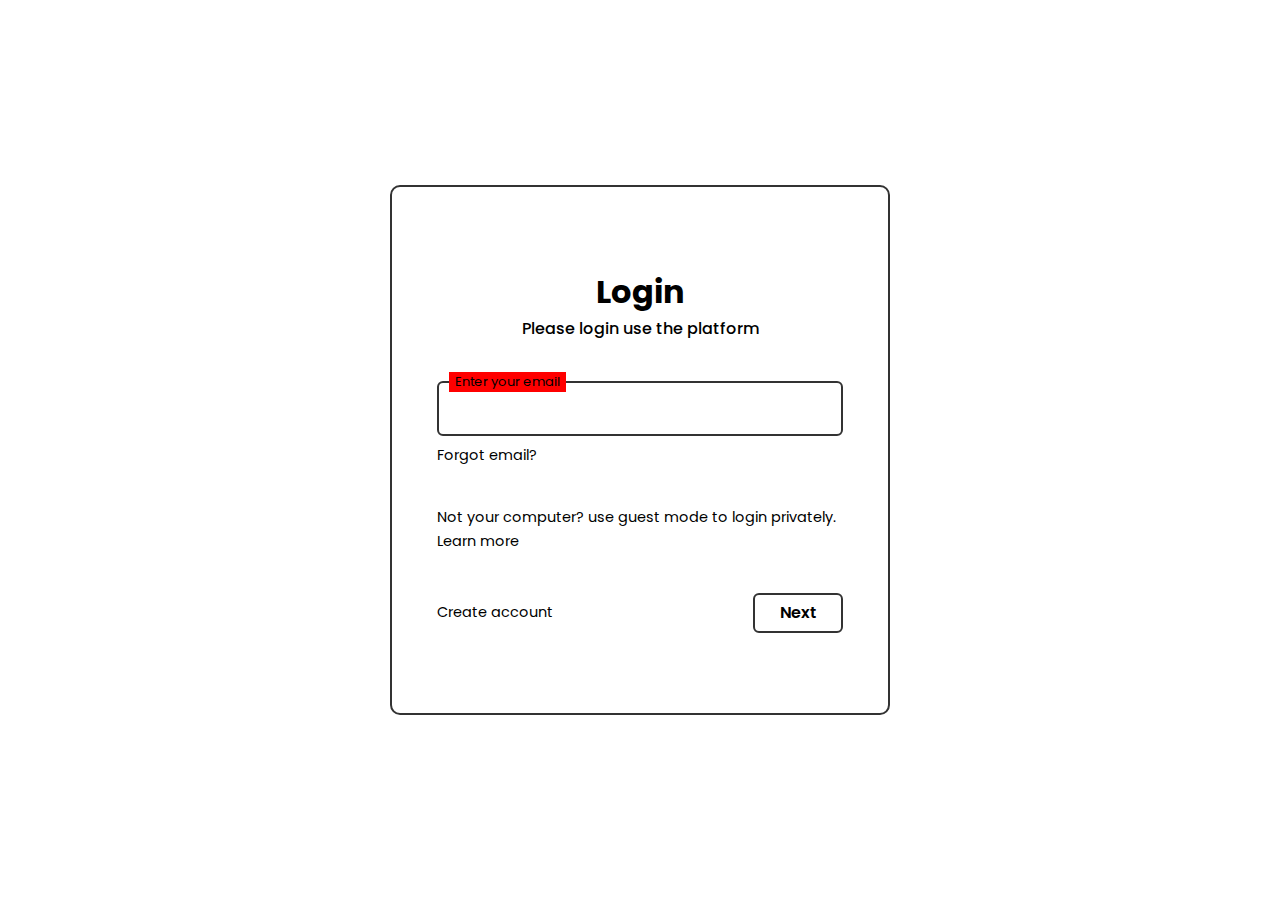
<file: html/login.html>
<!DOCTYPE html>
<html lang="en">
<head>
    <meta charset="UTF-8">
    <meta http-equiv="X-UA-Compatible" content="IE=edge">
    <meta name="viewport" content="width=device-width, initial-scale=1.0">
    <link rel="stylesheet" href="../css/login.css">
     <link rel="preconnect" href="https://fonts.gstatic.com">
     <link href="https://fonts.googleapis.com/css2?family=Roboto:wght@400;500&display=swap" rel="stylesheet">
     <link rel="stylesheet" href="https://stackpath.bootstrapcdn.com/font-awesome/4.7.0/css/font-awesome.min.css">
    <title>Vật tư K&P</title>
    <link rel="stylesheet" href="../css/login.css">
    <link rel="website icon" type="png" href="../img/K.png">
</head>
<body>
  <div class="container">
    <div class="login-box">
        <form action="#">
            <div class="page-box">
                <div class="login-tittle">
                    <h2 class="loginTittle-text">Login</h2>
                    <p class="user-email">Please login use the platform</p>
                </div>
                <div class="page email-page">
                    <div class="input-box">
                        <input type="text" class="email" autofocus required>
                        <label>Enter your email</label>
                    </div>
                    <div class="forgot">
                        <a href="#">Forgot email?</a>
                    </div>
                    <div class="guest-mode">
                        <p>Not your computer? use guest 
                           mode to login privately.
                        </p>
                        <a href="#">Learn more</a>
                    </div>
                    <div class="btn-box">
                        <a href="#">Create account</a>
                        <button class="btn-next">Next</button>
                    </div>
                </div>
                <div class="page password-page">
                    <div class="input-box">
                        <input type="password" class="password"  required>
                        <label>Enter your password</label>
                    </div>
                    <div class="forgot show">
                        <a href="#">Forgot password?</a>
                        <label for="">
                            <input type="checkbox" class="check-pass">Check password
                        </label>
                    </div>
                    <div class="btn-box">
                        <button class="btn-back">Back</button>
                        <button type="submit" class="btn-login" onclick="window.location.href='../html/project1.html'">Login</button>
                    </div>
                </div>
            </div>
        </form>
    </div>
  </div>
<script src="../js/login.js"></script>
</body>
</html>
</file>
<file: css/projecct1.css>
* {
    margin: 0px;
    padding: 0px;
    box-sizing: border-box;
}



html {
    font-family: Arial, Helvetica, sans-serif;
}

.wrapper {
    width: 100%;
    height: auto;
}

.container {
    max-width: 1200px !important;
    width: 100%;
    height: 100%;
    margin: 0 auto;
    
}

header {
    width: 100%;
    position: fixed;
    top: 0;
    background-color: white;
    z-index: 100;
}

.top-header {
    width: 100%;
    height: 35px;
    background-color: #343838;
}

.top-header-content {
    display: flex;
    height: 100%;
    justify-content: space-between;
}

.top-header ul {
    height: 100%;
    display: flex;
    align-items: center;
    justify-content: flex-start;
    list-style: none;
    gap: 18px;
}

.top-header li {
    position: relative;
}

.top-header li a {
    text-decoration: none;
    color: rgba(255, 255, 255, 0.82);
    font-size: 12px;
    line-height: 17px;
    padding: 0px 16px;
    border-right: 1px solid rgba(255, 255, 255, 0.82);
}

.top-header li a:hover {
    color: #00B4CC;
}

.top-header li a:nth-child(1) {
    padding-left: 0;
}




.bot-header {
    height: 70px;
    border-bottom: 1px solid #ddd;
}

.bot-header-content {
    display: flex;
    height: 100%;
    align-items: center;
}

.bot-header-content .logo {
    height: 100%;
    padding: 10px 0px;
    width: 20%;
    display: flex;
    justify-content: start;


}

.bot-header-content .logo img {

    height: 100%;
    object-fit: contain;

}


.wrap {
    width: 60%;
    height: 100%;
    display: flex;
    align-items: center;

}


.search {
    width: 100%;
    position: relative;
    display: flex;
}

.searchTerm {
    width: 80%;
    border: 1px solid #ddd;
    border-right: none;
    padding: 0px 10px;
    height: 40px;
    border-radius: 5px 0 0 5px;
    outline: none;

}

.searchTerm input {
    color: #000;
}

.searchButton {
    width: 120px;
    height: 40px;
    border: 1px solid #00B4CC;
    background: #00B4CC;
    text-align: center;
    color: #fff;
    border-radius: 0 5px 5px 0;
    cursor: pointer;
    font-size: 14px;
}



.shop-cart {
    width: 20%;
    height: 100%;
}

.shop-cart ul {
    display: flex;
    align-items: center;
    justify-content: flex-end;
}

.shop-icon {
    height: 100%;
}

.shop-icon li {
    display: inline-block;
    position: relative;
}

.shop-icon li a {
    text-decoration: none;
    padding: 0 12px;
    display: block;
    color: #333;
}

.shop-icon li:hover a {
    color: #00B4CC;
}

.ti-shopping-cart {
    font-size: 24px;
}

.ti-eye {
    font-size: 24px;
}

.nav {
    margin-top: 130px;
    height: 1000px;
   
}

.nav .container {
      position: relative;
}

.product {
    position: absolute;
    width: calc(22% - 10px);
   
    box-shadow: 0px 5px 15px rgba(0, 0, 0, 0.25);


}

.product-title a{
    text-decoration: none;
    color: #000;
    line-height: 50px;
    width: 100%;
    display: block;
    border: solid 1px #333;
    background-color: #747171;
    border-radius: 3px;
    box-shadow: 0px 5px 15px rgba(0, 0, 0, 0.25);
    padding: 0px 60px 0 30px!important;
    color: white!important;
    display: flex;
    
    gap: 10px;
}

.product li {
    list-style: none;
    /* display: none; */

}

.product>li>a {
    min-width: 220px;
    display: block;
    
}

.nav ul:hover li {
    display: block;
}

.product a {
    color: #000;
    text-decoration: none;
    display: flex;
    align-items: center;
    padding: 0px 10px;
    font-size: 14px;
    height: 50px;

}

.product li a {
    color: #000;
    text-decoration: none;
    line-height: 50px;
    display: flex;
    gap: 10px;
    text-transform: capitalize;
}

.product li:hover>ul {
    display: block;
    z-index: 3;
    background-color: #fff;

}

.product .product-1 li:hover a,
.product>li:hover>a {
    color: #0ac5e6;
}


.sub-nav li:hover>a {
    color: #0ac5e6;
}

.product .product-1 {
    position: absolute;
    left: 100%;
    display: none;
    left: 235px;
    top: 50px;
}

.product-1 {
    position: absolute;
    top: 0px;
    height: 550px;
    margin: 0 25px;
    padding: 0 12px 0 0px;
    top: 0px;
}

.product-1 li {
    list-style: none;
    min-width: max-content;
    
}

.product-1 a {
    left: 250px;
}

.news-site {
    position: absolute;
    right: 0px;
    width: calc(22% - 10px);
    box-shadow: 0px 5px 15px rgba(0, 0, 0, 0.25);
}

.news-site li a{
    display: flex!important;
    align-items: center;
    padding: 0px 10px;
    gap: 10px;
    font-size: 14px;
}

.product>a {
    text-decoration: none;
    color: #000;
    line-height: 50px;
    padding: 0px 60px 0 30px;
    border: solid 1px #333;
    background-color: #747171;
    border-radius: 3px;
    box-shadow: 0px 5px 15px rgba(0, 0, 0, 0.25);
}

.product:hover>a {
    color: #0ac5e6
}

.news-site:hover>a {
    color: #0ac5e6;
}

.news-site .news-title a {
    text-decoration: none;
    color: #000;
    line-height: 50px;
    width: 100%;
    display: block;
    border: solid 1px #333;
    background-color: #747171;
    border-radius: 3px;
    box-shadow: 0px 5px 15px rgba(0, 0, 0, 0.25);
    padding: 0px 60px 0 30px;
    color: white;
    font-size: 14px;

}

.news-site li a {
    color: #000;
    text-decoration: none;
    line-height: 50px;
    display: block;
    text-transform: capitalize;
}

.news-site li {
    list-style: none;
}

.news-site li:hover a {
    color: #0ac5e6;
}

.sub-nav {
    width: 100%;
   
  
}

.slider {
    width: 56%;
    position: absolute;
    height: 100%;
    left: 22%;
    right: 0px;
    top: 0;
    z-index: 2;

    display: flex;
  
    overflow: hidden;
    justify-content: space-between;
    gap: 10px;
}

.slider .col-1 {
    width: calc(75% - 5px);
    height: 100%;
    background-color: white;
    border-radius: 4px;
    overflow: hidden;
}

.slider .col-1 a {
    width: 100%;
    
}

.slider .col-1 a img {
    width: 100%;
    object-fit: cover;
}

.slider .col-1 a.col-1-title {
    width: 100%;
    display: block;
    font-size: 18px;
    line-height: 25px;
    color: #000;
    font-weight: bold;
    word-wrap: break-word;
    text-decoration: none;
    margin-bottom: 20px;
    padding: 0px 8px;
}

.slider .col-1 p {
    padding: 0px 8px;
    font-size: 14px;
    line-height: 10px;
    margin-bottom: 8px;
    color: #666;
}

.slider .col-1 ul {
   
    padding: 0px 8px;
}

.slider .col-1 ul a {
    color: #666;
    text-decoration: none;
    font-size: 14px;
}


.slider .col-2 {
    width: calc(25% - 5px);
    background-color: rebeccapurple;
}

.container-1 {
    width: 552px;
    position: absolute;
    display: inline-block;
    top: 300px;
    left: 260px;
    padding: 0 0 0 5px;
    background: #fff;
    height: 280px;
}

.slider a {
    line-height: 36px;
}

.slider a:hover {
    color: #0ac5e6;
    text-decoration: underline;
}

.slider1 li a {
    line-height: 24px;
    font-size: 14px;
}

.slider1 a:hover {
    color: #0ac5e6;
    text-decoration: underline;
}

.slider.text a {
    width: 200px;
}

.text {
    width: 500px;
    white-space: nowrap;
    overflow: hidden;
    margin: 0px;
    text-overflow: ellipsis;

}

.table-1 {
    width: 100%;
    text-align: center;
    font-size: 16px;
    background: #fff;
}

.table-1 img {
    width: 100%;
}

.p1 {
    width: 240px;
    white-space: nowrap;
    overflow: hidden;
    margin: 0px;
    text-overflow: ellipsis;
    line-height: 24px;

}

.div-1 {
    width: 75%;
    height: 500px;
    position: absolute;
    left: 300px;
}

.div-2,
.div-3,
.div-4 {
    display: inline-block;
}

.div_3 {
    font-size: 16px;
}

.div_2 a {
    text-decoration: none;
    color: #000;
}

.div_2 a:hover {
    text-decoration: underline;
    color: #0ac5e6;
}

.container-3 {
    display: inline-block;
    padding: 30px;
    height: 416px;
}

.container-3 td {
    padding: 10px;
}

.container-3 a {
    text-decoration: none;
    color: #0ac5e6;
    font-size: 24px;
}

.banner {
    position: absolute;
    top: 480px;
    left: 300px;
}

.div-10 {
    color: orange;
}

.div-11 {
    color: #525151;
    font-size: 14px;
}

section {
    width: 100%;
    height: 900px;
    /* background-color: #00B4CC; */
    position: relative;
    top: 700px;
}

footer {
    top: 650px;
    position: relative;
    width: 75%;
    min-height: 150px;
    padding: 50px 100px;
    display: flex;
    justify-content: space-between;
    flex-wrap: wrap;

}

.container-4 {
    width: 100%;
}

.div_1 {
    display: inline-block;
}

.div_2 {
    display: inline-block;
    position: absolute;
    padding: 0 0 0 15px;
    font-size: 24px;
}

.boxcenter {
    width: 70%;
    margin: 0 auto;
}

.boxtopleft {
    float: left;
    height: 50px;
}

.row {
    float: left;
    position: absolute;
    top: 170px;
    width: 100%;
    margin-bottom: 20px;

}

.boxcenter2 {
    width: 50%;
    margin: 0 auto;
    width: 1200px;
    height: 200px;
    text-transform: capitalize;
}

.boxfooter1 {

    width: 15%;
    float: left;
}

.boxfooter2 {
    width: 25%;
    float: left;

}

.boxfooter3 {
    width: 53%;
    float: left;
}

.mgr2 {
    margin-right: 2%;
}

.textcenter {
    text-align: center;
}

.colorc {
    color: #000;
    top: 400px;
    font-size: 18px;
}

.mgb10 {
    margin-bottom: 10px;
}

.add a {
    text-decoration: none;
    color: #000;

}

.ti-facebook {
    font-size: 24px;
    color: #000;
    padding: 12px;
}

.ti-twitter-alt {
    font-size: 24px;
    color: #000;
    padding: 12px;
}


.service-item {

}

.service-item img {
    object-fit: cover;
    max-height: 100px;
}

.service-item a {
    line-height: normal!important;
    text-decoration: none;
    
}

.service-item p {
    width: 100%;
    font-size: 14px;
    text-align: center;
    color: #333;
    padding: 0px 4px!important;
  
}
</file>
<file: themify-icons-font/themify-icons/themify-icons.css>
@font-face {
	font-family: 'themify';
	src:url('fonts/themify.eot?-fvbane');
	src:url('fonts/themify.eot?#iefix-fvbane') format('embedded-opentype'),
		url('fonts/themify.woff?-fvbane') format('woff'),
		url('fonts/themify.ttf?-fvbane') format('truetype'),
		url('fonts/themify.svg?-fvbane#themify') format('svg');
	font-weight: normal;
	font-style: normal;
}

[class^="ti-"], [class*=" ti-"] {
	font-family: 'themify';
	speak: none;
	font-style: normal;
	font-weight: normal;
	font-variant: normal;
	text-transform: none;
	line-height: 1;

	/* Better Font Rendering =========== */
	-webkit-font-smoothing: antialiased;
	-moz-osx-font-smoothing: grayscale;
}

.ti-wand:before {
	content: "\e600";
}
.ti-volume:before {
	content: "\e601";
}
.ti-user:before {
	content: "\e602";
}
.ti-unlock:before {
	content: "\e603";
}
.ti-unlink:before {
	content: "\e604";
}
.ti-trash:before {
	content: "\e605";
}
.ti-thought:before {
	content: "\e606";
}
.ti-target:before {
	content: "\e607";
}
.ti-tag:before {
	content: "\e608";
}
.ti-tablet:before {
	content: "\e609";
}
.ti-star:before {
	content: "\e60a";
}
.ti-spray:before {
	content: "\e60b";
}
.ti-signal:before {
	content: "\e60c";
}
.ti-shopping-cart:before {
	content: "\e60d";
}
.ti-shopping-cart-full:before {
	content: "\e60e";
}
.ti-settings:before {
	content: "\e60f";
}
.ti-search:before {
	content: "\e610";
}
.ti-zoom-in:before {
	content: "\e611";
}
.ti-zoom-out:before {
	content: "\e612";
}
.ti-cut:before {
	content: "\e613";
}
.ti-ruler:before {
	content: "\e614";
}
.ti-ruler-pencil:before {
	content: "\e615";
}
.ti-ruler-alt:before {
	content: "\e616";
}
.ti-bookmark:before {
	content: "\e617";
}
.ti-bookmark-alt:before {
	content: "\e618";
}
.ti-reload:before {
	content: "\e619";
}
.ti-plus:before {
	content: "\e61a";
}
.ti-pin:before {
	content: "\e61b";
}
.ti-pencil:before {
	content: "\e61c";
}
.ti-pencil-alt:before {
	content: "\e61d";
}
.ti-paint-roller:before {
	content: "\e61e";
}
.ti-paint-bucket:before {
	content: "\e61f";
}
.ti-na:before {
	content: "\e620";
}
.ti-mobile:before {
	content: "\e621";
}
.ti-minus:before {
	content: "\e622";
}
.ti-medall:before {
	content: "\e623";
}
.ti-medall-alt:before {
	content: "\e624";
}
.ti-marker:before {
	content: "\e625";
}
.ti-marker-alt:before {
	content: "\e626";
}
.ti-arrow-up:before {
	content: "\e627";
}
.ti-arrow-right:before {
	content: "\e628";
}
.ti-arrow-left:before {
	content: "\e629";
}
.ti-arrow-down:before {
	content: "\e62a";
}
.ti-lock:before {
	content: "\e62b";
}
.ti-location-arrow:before {
	content: "\e62c";
}
.ti-link:before {
	content: "\e62d";
}
.ti-layout:before {
	content: "\e62e";
}
.ti-layers:before {
	content: "\e62f";
}
.ti-layers-alt:before {
	content: "\e630";
}
.ti-key:before {
	content: "\e631";
}
.ti-import:before {
	content: "\e632";
}
.ti-image:before {
	content: "\e633";
}
.ti-heart:before {
	content: "\e634";
}
.ti-heart-broken:before {
	content: "\e635";
}
.ti-hand-stop:before {
	content: "\e636";
}
.ti-hand-open:before {
	content: "\e637";
}
.ti-hand-drag:before {
	content: "\e638";
}
.ti-folder:before {
	content: "\e639";
}
.ti-flag:before {
	content: "\e63a";
}
.ti-flag-alt:before {
	content: "\e63b";
}
.ti-flag-alt-2:before {
	content: "\e63c";
}
.ti-eye:before {
	content: "\e63d";
}
.ti-export:before {
	content: "\e63e";
}
.ti-exchange-vertical:before {
	content: "\e63f";
}
.ti-desktop:before {
	content: "\e640";
}
.ti-cup:before {
	content: "\e641";
}
.ti-crown:before {
	content: "\e642";
}
.ti-comments:before {
	content: "\e643";
}
.ti-comment:before {
	content: "\e644";
}
.ti-comment-alt:before {
	content: "\e645";
}
.ti-close:before {
	content: "\e646";
}
.ti-clip:before {
	content: "\e647";
}
.ti-angle-up:before {
	content: "\e648";
}
.ti-angle-right:before {
	content: "\e649";
}
.ti-angle-left:before {
	content: "\e64a";
}
.ti-angle-down:before {
	content: "\e64b";
}
.ti-check:before {
	content: "\e64c";
}
.ti-check-box:before {
	content: "\e64d";
}
.ti-camera:before {
	content: "\e64e";
}
.ti-announcement:before {
	content: "\e64f";
}
.ti-brush:before {
	content: "\e650";
}
.ti-briefcase:before {
	content: "\e651";
}
.ti-bolt:before {
	content: "\e652";
}
.ti-bolt-alt:before {
	content: "\e653";
}
.ti-blackboard:before {
	content: "\e654";
}
.ti-bag:before {
	content: "\e655";
}
.ti-move:before {
	content: "\e656";
}
.ti-arrows-vertical:before {
	content: "\e657";
}
.ti-arrows-horizontal:before {
	content: "\e658";
}
.ti-fullscreen:before {
	content: "\e659";
}
.ti-arrow-top-right:before {
	content: "\e65a";
}
.ti-arrow-top-left:before {
	content: "\e65b";
}
.ti-arrow-circle-up:before {
	content: "\e65c";
}
.ti-arrow-circle-right:before {
	content: "\e65d";
}
.ti-arrow-circle-left:before {
	content: "\e65e";
}
.ti-arrow-circle-down:before {
	content: "\e65f";
}
.ti-angle-double-up:before {
	content: "\e660";
}
.ti-angle-double-right:before {
	content: "\e661";
}
.ti-angle-double-left:before {
	content: "\e662";
}
.ti-angle-double-down:before {
	content: "\e663";
}
.ti-zip:before {
	content: "\e664";
}
.ti-world:before {
	content: "\e665";
}
.ti-wheelchair:before {
	content: "\e666";
}
.ti-view-list:before {
	content: "\e667";
}
.ti-view-list-alt:before {
	content: "\e668";
}
.ti-view-grid:before {
	content: "\e669";
}
.ti-uppercase:before {
	content: "\e66a";
}
.ti-upload:before {
	content: "\e66b";
}
.ti-underline:before {
	content: "\e66c";
}
.ti-truck:before {
	content: "\e66d";
}
.ti-timer:before {
	content: "\e66e";
}
.ti-ticket:before {
	content: "\e66f";
}
.ti-thumb-up:before {
	content: "\e670";
}
.ti-thumb-down:before {
	content: "\e671";
}
.ti-text:before {
	content: "\e672";
}
.ti-stats-up:before {
	content: "\e673";
}
.ti-stats-down:before {
	content: "\e674";
}
.ti-split-v:before {
	content: "\e675";
}
.ti-split-h:before {
	content: "\e676";
}
.ti-smallcap:before {
	content: "\e677";
}
.ti-shine:before {
	content: "\e678";
}
.ti-shift-right:before {
	content: "\e679";
}
.ti-shift-left:before {
	content: "\e67a";
}
.ti-shield:before {
	content: "\e67b";
}
.ti-notepad:before {
	content: "\e67c";
}
.ti-server:before {
	content: "\e67d";
}
.ti-quote-right:before {
	content: "\e67e";
}
.ti-quote-left:before {
	content: "\e67f";
}
.ti-pulse:before {
	content: "\e680";
}
.ti-printer:before {
	content: "\e681";
}
.ti-power-off:before {
	content: "\e682";
}
.ti-plug:before {
	content: "\e683";
}
.ti-pie-chart:before {
	content: "\e684";
}
.ti-paragraph:before {
	content: "\e685";
}
.ti-panel:before {
	content: "\e686";
}
.ti-package:before {
	content: "\e687";
}
.ti-music:before {
	content: "\e688";
}
.ti-music-alt:before {
	content: "\e689";
}
.ti-mouse:before {
	content: "\e68a";
}
.ti-mouse-alt:before {
	content: "\e68b";
}
.ti-money:before {
	content: "\e68c";
}
.ti-microphone:before {
	content: "\e68d";
}
.ti-menu:before {
	content: "\e68e";
}
.ti-menu-alt:before {
	content: "\e68f";
}
.ti-map:before {
	content: "\e690";
}
.ti-map-alt:before {
	content: "\e691";
}
.ti-loop:before {
	content: "\e692";
}
.ti-location-pin:before {
	content: "\e693";
}
.ti-list:before {
	content: "\e694";
}
.ti-light-bulb:before {
	content: "\e695";
}
.ti-Italic:before {
	content: "\e696";
}
.ti-info:before {
	content: "\e697";
}
.ti-infinite:before {
	content: "\e698";
}
.ti-id-badge:before {
	content: "\e699";
}
.ti-hummer:before {
	content: "\e69a";
}
.ti-home:before {
	content: "\e69b";
}
.ti-help:before {
	content: "\e69c";
}
.ti-headphone:before {
	content: "\e69d";
}
.ti-harddrives:before {
	content: "\e69e";
}
.ti-harddrive:before {
	content: "\e69f";
}
.ti-gift:before {
	content: "\e6a0";
}
.ti-game:before {
	content: "\e6a1";
}
.ti-filter:before {
	content: "\e6a2";
}
.ti-files:before {
	content: "\e6a3";
}
.ti-file:before {
	content: "\e6a4";
}
.ti-eraser:before {
	content: "\e6a5";
}
.ti-envelope:before {
	content: "\e6a6";
}
.ti-download:before {
	content: "\e6a7";
}
.ti-direction:before {
	content: "\e6a8";
}
.ti-direction-alt:before {
	content: "\e6a9";
}
.ti-dashboard:before {
	content: "\e6aa";
}
.ti-control-stop:before {
	content: "\e6ab";
}
.ti-control-shuffle:before {
	content: "\e6ac";
}
.ti-control-play:before {
	content: "\e6ad";
}
.ti-control-pause:before {
	content: "\e6ae";
}
.ti-control-forward:before {
	content: "\e6af";
}
.ti-control-backward:before {
	content: "\e6b0";
}
.ti-cloud:before {
	content: "\e6b1";
}
.ti-cloud-up:before {
	content: "\e6b2";
}
.ti-cloud-down:before {
	content: "\e6b3";
}
.ti-clipboard:before {
	content: "\e6b4";
}
.ti-car:before {
	content: "\e6b5";
}
.ti-calendar:before {
	content: "\e6b6";
}
.ti-book:before {
	content: "\e6b7";
}
.ti-bell:before {
	content: "\e6b8";
}
.ti-basketball:before {
	content: "\e6b9";
}
.ti-bar-chart:before {
	content: "\e6ba";
}
.ti-bar-chart-alt:before {
	content: "\e6bb";
}
.ti-back-right:before {
	content: "\e6bc";
}
.ti-back-left:before {
	content: "\e6bd";
}
.ti-arrows-corner:before {
	content: "\e6be";
}
.ti-archive:before {
	content: "\e6bf";
}
.ti-anchor:before {
	content: "\e6c0";
}
.ti-align-right:before {
	content: "\e6c1";
}
.ti-align-left:before {
	content: "\e6c2";
}
.ti-align-justify:before {
	content: "\e6c3";
}
.ti-align-center:before {
	content: "\e6c4";
}
.ti-alert:before {
	content: "\e6c5";
}
.ti-alarm-clock:before {
	content: "\e6c6";
}
.ti-agenda:before {
	content: "\e6c7";
}
.ti-write:before {
	content: "\e6c8";
}
.ti-window:before {
	content: "\e6c9";
}
.ti-widgetized:before {
	content: "\e6ca";
}
.ti-widget:before {
	content: "\e6cb";
}
.ti-widget-alt:before {
	content: "\e6cc";
}
.ti-wallet:before {
	content: "\e6cd";
}
.ti-video-clapper:before {
	content: "\e6ce";
}
.ti-video-camera:before {
	content: "\e6cf";
}
.ti-vector:before {
	content: "\e6d0";
}
.ti-themify-logo:before {
	content: "\e6d1";
}
.ti-themify-favicon:before {
	content: "\e6d2";
}
.ti-themify-favicon-alt:before {
	content: "\e6d3";
}
.ti-support:before {
	content: "\e6d4";
}
.ti-stamp:before {
	content: "\e6d5";
}
.ti-split-v-alt:before {
	content: "\e6d6";
}
.ti-slice:before {
	content: "\e6d7";
}
.ti-shortcode:before {
	content: "\e6d8";
}
.ti-shift-right-alt:before {
	content: "\e6d9";
}
.ti-shift-left-alt:before {
	content: "\e6da";
}
.ti-ruler-alt-2:before {
	content: "\e6db";
}
.ti-receipt:before {
	content: "\e6dc";
}
.ti-pin2:before {
	content: "\e6dd";
}
.ti-pin-alt:before {
	content: "\e6de";
}
.ti-pencil-alt2:before {
	content: "\e6df";
}
.ti-palette:before {
	content: "\e6e0";
}
.ti-more:before {
	content: "\e6e1";
}
.ti-more-alt:before {
	content: "\e6e2";
}
.ti-microphone-alt:before {
	content: "\e6e3";
}
.ti-magnet:before {
	content: "\e6e4";
}
.ti-line-double:before {
	content: "\e6e5";
}
.ti-line-dotted:before {
	content: "\e6e6";
}
.ti-line-dashed:before {
	content: "\e6e7";
}
.ti-layout-width-full:before {
	content: "\e6e8";
}
.ti-layout-width-default:before {
	content: "\e6e9";
}
.ti-layout-width-default-alt:before {
	content: "\e6ea";
}
.ti-layout-tab:before {
	content: "\e6eb";
}
.ti-layout-tab-window:before {
	content: "\e6ec";
}
.ti-layout-tab-v:before {
	content: "\e6ed";
}
.ti-layout-tab-min:before {
	content: "\e6ee";
}
.ti-layout-slider:before {
	content: "\e6ef";
}
.ti-layout-slider-alt:before {
	content: "\e6f0";
}
.ti-layout-sidebar-right:before {
	content: "\e6f1";
}
.ti-layout-sidebar-none:before {
	content: "\e6f2";
}
.ti-layout-sidebar-left:before {
	content: "\e6f3";
}
.ti-layout-placeholder:before {
	content: "\e6f4";
}
.ti-layout-menu:before {
	content: "\e6f5";
}
.ti-layout-menu-v:before {
	content: "\e6f6";
}
.ti-layout-menu-separated:before {
	content: "\e6f7";
}
.ti-layout-menu-full:before {
	content: "\e6f8";
}
.ti-layout-media-right-alt:before {
	content: "\e6f9";
}
.ti-layout-media-right:before {
	content: "\e6fa";
}
.ti-layout-media-overlay:before {
	content: "\e6fb";
}
.ti-layout-media-overlay-alt:before {
	content: "\e6fc";
}
.ti-layout-media-overlay-alt-2:before {
	content: "\e6fd";
}
.ti-layout-media-left-alt:before {
	content: "\e6fe";
}
.ti-layout-media-left:before {
	content: "\e6ff";
}
.ti-layout-media-center-alt:before {
	content: "\e700";
}
.ti-layout-media-center:before {
	content: "\e701";
}
.ti-layout-list-thumb:before {
	content: "\e702";
}
.ti-layout-list-thumb-alt:before {
	content: "\e703";
}
.ti-layout-list-post:before {
	content: "\e704";
}
.ti-layout-list-large-image:before {
	content: "\e705";
}
.ti-layout-line-solid:before {
	content: "\e706";
}
.ti-layout-grid4:before {
	content: "\e707";
}
.ti-layout-grid3:before {
	content: "\e708";
}
.ti-layout-grid2:before {
	content: "\e709";
}
.ti-layout-grid2-thumb:before {
	content: "\e70a";
}
.ti-layout-cta-right:before {
	content: "\e70b";
}
.ti-layout-cta-left:before {
	content: "\e70c";
}
.ti-layout-cta-center:before {
	content: "\e70d";
}
.ti-layout-cta-btn-right:before {
	content: "\e70e";
}
.ti-layout-cta-btn-left:before {
	content: "\e70f";
}
.ti-layout-column4:before {
	content: "\e710";
}
.ti-layout-column3:before {
	content: "\e711";
}
.ti-layout-column2:before {
	content: "\e712";
}
.ti-layout-accordion-separated:before {
	content: "\e713";
}
.ti-layout-accordion-merged:before {
	content: "\e714";
}
.ti-layout-accordion-list:before {
	content: "\e715";
}
.ti-ink-pen:before {
	content: "\e716";
}
.ti-info-alt:before {
	content: "\e717";
}
.ti-help-alt:before {
	content: "\e718";
}
.ti-headphone-alt:before {
	content: "\e719";
}
.ti-hand-point-up:before {
	content: "\e71a";
}
.ti-hand-point-right:before {
	content: "\e71b";
}
.ti-hand-point-left:before {
	content: "\e71c";
}
.ti-hand-point-down:before {
	content: "\e71d";
}
.ti-gallery:before {
	content: "\e71e";
}
.ti-face-smile:before {
	content: "\e71f";
}
.ti-face-sad:before {
	content: "\e720";
}
.ti-credit-card:before {
	content: "\e721";
}
.ti-control-skip-forward:before {
	content: "\e722";
}
.ti-control-skip-backward:before {
	content: "\e723";
}
.ti-control-record:before {
	content: "\e724";
}
.ti-control-eject:before {
	content: "\e725";
}
.ti-comments-smiley:before {
	content: "\e726";
}
.ti-brush-alt:before {
	content: "\e727";
}
.ti-youtube:before {
	content: "\e728";
}
.ti-vimeo:before {
	content: "\e729";
}
.ti-twitter:before {
	content: "\e72a";
}
.ti-time:before {
	content: "\e72b";
}
.ti-tumblr:before {
	content: "\e72c";
}
.ti-skype:before {
	content: "\e72d";
}
.ti-share:before {
	content: "\e72e";
}
.ti-share-alt:before {
	content: "\e72f";
}
.ti-rocket:before {
	content: "\e730";
}
.ti-pinterest:before {
	content: "\e731";
}
.ti-new-window:before {
	content: "\e732";
}
.ti-microsoft:before {
	content: "\e733";
}
.ti-list-ol:before {
	content: "\e734";
}
.ti-linkedin:before {
	content: "\e735";
}
.ti-layout-sidebar-2:before {
	content: "\e736";
}
.ti-layout-grid4-alt:before {
	content: "\e737";
}
.ti-layout-grid3-alt:before {
	content: "\e738";
}
.ti-layout-grid2-alt:before {
	content: "\e739";
}
.ti-layout-column4-alt:before {
	content: "\e73a";
}
.ti-layout-column3-alt:before {
	content: "\e73b";
}
.ti-layout-column2-alt:before {
	content: "\e73c";
}
.ti-instagram:before {
	content: "\e73d";
}
.ti-google:before {
	content: "\e73e";
}
.ti-github:before {
	content: "\e73f";
}
.ti-flickr:before {
	content: "\e740";
}
.ti-facebook:before {
	content: "\e741";
}
.ti-dropbox:before {
	content: "\e742";
}
.ti-dribbble:before {
	content: "\e743";
}
.ti-apple:before {
	content: "\e744";
}
.ti-android:before {
	content: "\e745";
}
.ti-save:before {
	content: "\e746";
}
.ti-save-alt:before {
	content: "\e747";
}
.ti-yahoo:before {
	content: "\e748";
}
.ti-wordpress:before {
	content: "\e749";
}
.ti-vimeo-alt:before {
	content: "\e74a";
}
.ti-twitter-alt:before {
	content: "\e74b";
}
.ti-tumblr-alt:before {
	content: "\e74c";
}
.ti-trello:before {
	content: "\e74d";
}
.ti-stack-overflow:before {
	content: "\e74e";
}
.ti-soundcloud:before {
	content: "\e74f";
}
.ti-sharethis:before {
	content: "\e750";
}
.ti-sharethis-alt:before {
	content: "\e751";
}
.ti-reddit:before {
	content: "\e752";
}
.ti-pinterest-alt:before {
	content: "\e753";
}
.ti-microsoft-alt:before {
	content: "\e754";
}
.ti-linux:before {
	content: "\e755";
}
.ti-jsfiddle:before {
	content: "\e756";
}
.ti-joomla:before {
	content: "\e757";
}
.ti-html5:before {
	content: "\e758";
}
.ti-flickr-alt:before {
	content: "\e759";
}
.ti-email:before {
	content: "\e75a";
}
.ti-drupal:before {
	content: "\e75b";
}
.ti-dropbox-alt:before {
	content: "\e75c";
}
.ti-css3:before {
	content: "\e75d";
}
.ti-rss:before {
	content: "\e75e";
}
.ti-rss-alt:before {
	content: "\e75f";
}
</file>
<file: themify-icons-font/themify-icons/demo-files/demo.css>
body {
	font: normal 1em/1.5em Arial, Helvetica, sans-serif;
	max-width: 90%;
	margin: 30px auto 0;
}
h1, h3 {
	font-weight: normal;
}
h3 {
	font-size: 1.4;
	text-transform: uppercase;
	letter-spacing: 1px;
}

.icon-section {
	margin: 0 0 3em;
	clear: both;
	overflow: hidden;
}
.icon-container {
	width: 240px; 
	padding: .7em 0;
	float: left; 
	position: relative;
	text-align: left;
}
.icon-container [class^="ti-"], 
.icon-container [class*=" ti-"] {
	color: #000;
	position: absolute;
	margin-top: 3px;
	transition: .3s;
}
.icon-container:hover [class^="ti-"],
.icon-container:hover [class*=" ti-"] {
	font-size: 2.2em;
	margin-top: -5px;
}
.icon-container:hover .icon-name {
	color: #000;
}
.icon-name {
	color: #aaa;
	margin-left: 35px;
	font-size: .8em;
	transition: .3s;
}
.icon-container:hover .icon-name {
	margin-left: 45px;
}
</file>
<file: themify-icons-font/themify-icons/ie7/ie7.css>
.ti-wand {
	*zoom: expression(this.runtimeStyle['zoom'] = '1', this.innerHTML = '&#xe600;');
}
.ti-volume {
	*zoom: expression(this.runtimeStyle['zoom'] = '1', this.innerHTML = '&#xe601;');
}
.ti-user {
	*zoom: expression(this.runtimeStyle['zoom'] = '1', this.innerHTML = '&#xe602;');
}
.ti-unlock {
	*zoom: expression(this.runtimeStyle['zoom'] = '1', this.innerHTML = '&#xe603;');
}
.ti-unlink {
	*zoom: expression(this.runtimeStyle['zoom'] = '1', this.innerHTML = '&#xe604;');
}
.ti-trash {
	*zoom: expression(this.runtimeStyle['zoom'] = '1', this.innerHTML = '&#xe605;');
}
.ti-thought {
	*zoom: expression(this.runtimeStyle['zoom'] = '1', this.innerHTML = '&#xe606;');
}
.ti-target {
	*zoom: expression(this.runtimeStyle['zoom'] = '1', this.innerHTML = '&#xe607;');
}
.ti-tag {
	*zoom: expression(this.runtimeStyle['zoom'] = '1', this.innerHTML = '&#xe608;');
}
.ti-tablet {
	*zoom: expression(this.runtimeStyle['zoom'] = '1', this.innerHTML = '&#xe609;');
}
.ti-star {
	*zoom: expression(this.runtimeStyle['zoom'] = '1', this.innerHTML = '&#xe60a;');
}
.ti-spray {
	*zoom: expression(this.runtimeStyle['zoom'] = '1', this.innerHTML = '&#xe60b;');
}
.ti-signal {
	*zoom: expression(this.runtimeStyle['zoom'] = '1', this.innerHTML = '&#xe60c;');
}
.ti-shopping-cart {
	*zoom: expression(this.runtimeStyle['zoom'] = '1', this.innerHTML = '&#xe60d;');
}
.ti-shopping-cart-full {
	*zoom: expression(this.runtimeStyle['zoom'] = '1', this.innerHTML = '&#xe60e;');
}
.ti-settings {
	*zoom: expression(this.runtimeStyle['zoom'] = '1', this.innerHTML = '&#xe60f;');
}
.ti-search {
	*zoom: expression(this.runtimeStyle['zoom'] = '1', this.innerHTML = '&#xe610;');
}
.ti-zoom-in {
	*zoom: expression(this.runtimeStyle['zoom'] = '1', this.innerHTML = '&#xe611;');
}
.ti-zoom-out {
	*zoom: expression(this.runtimeStyle['zoom'] = '1', this.innerHTML = '&#xe612;');
}
.ti-cut {
	*zoom: expression(this.runtimeStyle['zoom'] = '1', this.innerHTML = '&#xe613;');
}
.ti-ruler {
	*zoom: expression(this.runtimeStyle['zoom'] = '1', this.innerHTML = '&#xe614;');
}
.ti-ruler-pencil {
	*zoom: expression(this.runtimeStyle['zoom'] = '1', this.innerHTML = '&#xe615;');
}
.ti-ruler-alt {
	*zoom: expression(this.runtimeStyle['zoom'] = '1', this.innerHTML = '&#xe616;');
}
.ti-bookmark {
	*zoom: expression(this.runtimeStyle['zoom'] = '1', this.innerHTML = '&#xe617;');
}
.ti-bookmark-alt {
	*zoom: expression(this.runtimeStyle['zoom'] = '1', this.innerHTML = '&#xe618;');
}
.ti-reload {
	*zoom: expression(this.runtimeStyle['zoom'] = '1', this.innerHTML = '&#xe619;');
}
.ti-plus {
	*zoom: expression(this.runtimeStyle['zoom'] = '1', this.innerHTML = '&#xe61a;');
}
.ti-pin {
	*zoom: expression(this.runtimeStyle['zoom'] = '1', this.innerHTML = '&#xe61b;');
}
.ti-pencil {
	*zoom: expression(this.runtimeStyle['zoom'] = '1', this.innerHTML = '&#xe61c;');
}
.ti-pencil-alt {
	*zoom: expression(this.runtimeStyle['zoom'] = '1', this.innerHTML = '&#xe61d;');
}
.ti-paint-roller {
	*zoom: expression(this.runtimeStyle['zoom'] = '1', this.innerHTML = '&#xe61e;');
}
.ti-paint-bucket {
	*zoom: expression(this.runtimeStyle['zoom'] = '1', this.innerHTML = '&#xe61f;');
}
.ti-na {
	*zoom: expression(this.runtimeStyle['zoom'] = '1', this.innerHTML = '&#xe620;');
}
.ti-mobile {
	*zoom: expression(this.runtimeStyle['zoom'] = '1', this.innerHTML = '&#xe621;');
}
.ti-minus {
	*zoom: expression(this.runtimeStyle['zoom'] = '1', this.innerHTML = '&#xe622;');
}
.ti-medall {
	*zoom: expression(this.runtimeStyle['zoom'] = '1', this.innerHTML = '&#xe623;');
}
.ti-medall-alt {
	*zoom: expression(this.runtimeStyle['zoom'] = '1', this.innerHTML = '&#xe624;');
}
.ti-marker {
	*zoom: expression(this.runtimeStyle['zoom'] = '1', this.innerHTML = '&#xe625;');
}
.ti-marker-alt {
	*zoom: expression(this.runtimeStyle['zoom'] = '1', this.innerHTML = '&#xe626;');
}
.ti-arrow-up {
	*zoom: expression(this.runtimeStyle['zoom'] = '1', this.innerHTML = '&#xe627;');
}
.ti-arrow-right {
	*zoom: expression(this.runtimeStyle['zoom'] = '1', this.innerHTML = '&#xe628;');
}
.ti-arrow-left {
	*zoom: expression(this.runtimeStyle['zoom'] = '1', this.innerHTML = '&#xe629;');
}
.ti-arrow-down {
	*zoom: expression(this.runtimeStyle['zoom'] = '1', this.innerHTML = '&#xe62a;');
}
.ti-lock {
	*zoom: expression(this.runtimeStyle['zoom'] = '1', this.innerHTML = '&#xe62b;');
}
.ti-location-arrow {
	*zoom: expression(this.runtimeStyle['zoom'] = '1', this.innerHTML = '&#xe62c;');
}
.ti-link {
	*zoom: expression(this.runtimeStyle['zoom'] = '1', this.innerHTML = '&#xe62d;');
}
.ti-layout {
	*zoom: expression(this.runtimeStyle['zoom'] = '1', this.innerHTML = '&#xe62e;');
}
.ti-layers {
	*zoom: expression(this.runtimeStyle['zoom'] = '1', this.innerHTML = '&#xe62f;');
}
.ti-layers-alt {
	*zoom: expression(this.runtimeStyle['zoom'] = '1', this.innerHTML = '&#xe630;');
}
.ti-key {
	*zoom: expression(this.runtimeStyle['zoom'] = '1', this.innerHTML = '&#xe631;');
}
.ti-import {
	*zoom: expression(this.runtimeStyle['zoom'] = '1', this.innerHTML = '&#xe632;');
}
.ti-image {
	*zoom: expression(this.runtimeStyle['zoom'] = '1', this.innerHTML = '&#xe633;');
}
.ti-heart {
	*zoom: expression(this.runtimeStyle['zoom'] = '1', this.innerHTML = '&#xe634;');
}
.ti-heart-broken {
	*zoom: expression(this.runtimeStyle['zoom'] = '1', this.innerHTML = '&#xe635;');
}
.ti-hand-stop {
	*zoom: expression(this.runtimeStyle['zoom'] = '1', this.innerHTML = '&#xe636;');
}
.ti-hand-open {
	*zoom: expression(this.runtimeStyle['zoom'] = '1', this.innerHTML = '&#xe637;');
}
.ti-hand-drag {
	*zoom: expression(this.runtimeStyle['zoom'] = '1', this.innerHTML = '&#xe638;');
}
.ti-folder {
	*zoom: expression(this.runtimeStyle['zoom'] = '1', this.innerHTML = '&#xe639;');
}
.ti-flag {
	*zoom: expression(this.runtimeStyle['zoom'] = '1', this.innerHTML = '&#xe63a;');
}
.ti-flag-alt {
	*zoom: expression(this.runtimeStyle['zoom'] = '1', this.innerHTML = '&#xe63b;');
}
.ti-flag-alt-2 {
	*zoom: expression(this.runtimeStyle['zoom'] = '1', this.innerHTML = '&#xe63c;');
}
.ti-eye {
	*zoom: expression(this.runtimeStyle['zoom'] = '1', this.innerHTML = '&#xe63d;');
}
.ti-export {
	*zoom: expression(this.runtimeStyle['zoom'] = '1', this.innerHTML = '&#xe63e;');
}
.ti-exchange-vertical {
	*zoom: expression(this.runtimeStyle['zoom'] = '1', this.innerHTML = '&#xe63f;');
}
.ti-desktop {
	*zoom: expression(this.runtimeStyle['zoom'] = '1', this.innerHTML = '&#xe640;');
}
.ti-cup {
	*zoom: expression(this.runtimeStyle['zoom'] = '1', this.innerHTML = '&#xe641;');
}
.ti-crown {
	*zoom: expression(this.runtimeStyle['zoom'] = '1', this.innerHTML = '&#xe642;');
}
.ti-comments {
	*zoom: expression(this.runtimeStyle['zoom'] = '1', this.innerHTML = '&#xe643;');
}
.ti-comment {
	*zoom: expression(this.runtimeStyle['zoom'] = '1', this.innerHTML = '&#xe644;');
}
.ti-comment-alt {
	*zoom: expression(this.runtimeStyle['zoom'] = '1', this.innerHTML = '&#xe645;');
}
.ti-close {
	*zoom: expression(this.runtimeStyle['zoom'] = '1', this.innerHTML = '&#xe646;');
}
.ti-clip {
	*zoom: expression(this.runtimeStyle['zoom'] = '1', this.innerHTML = '&#xe647;');
}
.ti-angle-up {
	*zoom: expression(this.runtimeStyle['zoom'] = '1', this.innerHTML = '&#xe648;');
}
.ti-angle-right {
	*zoom: expression(this.runtimeStyle['zoom'] = '1', this.innerHTML = '&#xe649;');
}
.ti-angle-left {
	*zoom: expression(this.runtimeStyle['zoom'] = '1', this.innerHTML = '&#xe64a;');
}
.ti-angle-down {
	*zoom: expression(this.runtimeStyle['zoom'] = '1', this.innerHTML = '&#xe64b;');
}
.ti-check {
	*zoom: expression(this.runtimeStyle['zoom'] = '1', this.innerHTML = '&#xe64c;');
}
.ti-check-box {
	*zoom: expression(this.runtimeStyle['zoom'] = '1', this.innerHTML = '&#xe64d;');
}
.ti-camera {
	*zoom: expression(this.runtimeStyle['zoom'] = '1', this.innerHTML = '&#xe64e;');
}
.ti-announcement {
	*zoom: expression(this.runtimeStyle['zoom'] = '1', this.innerHTML = '&#xe64f;');
}
.ti-brush {
	*zoom: expression(this.runtimeStyle['zoom'] = '1', this.innerHTML = '&#xe650;');
}
.ti-briefcase {
	*zoom: expression(this.runtimeStyle['zoom'] = '1', this.innerHTML = '&#xe651;');
}
.ti-bolt {
	*zoom: expression(this.runtimeStyle['zoom'] = '1', this.innerHTML = '&#xe652;');
}
.ti-bolt-alt {
	*zoom: expression(this.runtimeStyle['zoom'] = '1', this.innerHTML = '&#xe653;');
}
.ti-blackboard {
	*zoom: expression(this.runtimeStyle['zoom'] = '1', this.innerHTML = '&#xe654;');
}
.ti-bag {
	*zoom: expression(this.runtimeStyle['zoom'] = '1', this.innerHTML = '&#xe655;');
}
.ti-move {
	*zoom: expression(this.runtimeStyle['zoom'] = '1', this.innerHTML = '&#xe656;');
}
.ti-arrows-vertical {
	*zoom: expression(this.runtimeStyle['zoom'] = '1', this.innerHTML = '&#xe657;');
}
.ti-arrows-horizontal {
	*zoom: expression(this.runtimeStyle['zoom'] = '1', this.innerHTML = '&#xe658;');
}
.ti-fullscreen {
	*zoom: expression(this.runtimeStyle['zoom'] = '1', this.innerHTML = '&#xe659;');
}
.ti-arrow-top-right {
	*zoom: expression(this.runtimeStyle['zoom'] = '1', this.innerHTML = '&#xe65a;');
}
.ti-arrow-top-left {
	*zoom: expression(this.runtimeStyle['zoom'] = '1', this.innerHTML = '&#xe65b;');
}
.ti-arrow-circle-up {
	*zoom: expression(this.runtimeStyle['zoom'] = '1', this.innerHTML = '&#xe65c;');
}
.ti-arrow-circle-right {
	*zoom: expression(this.runtimeStyle['zoom'] = '1', this.innerHTML = '&#xe65d;');
}
.ti-arrow-circle-left {
	*zoom: expression(this.runtimeStyle['zoom'] = '1', this.innerHTML = '&#xe65e;');
}
.ti-arrow-circle-down {
	*zoom: expression(this.runtimeStyle['zoom'] = '1', this.innerHTML = '&#xe65f;');
}
.ti-angle-double-up {
	*zoom: expression(this.runtimeStyle['zoom'] = '1', this.innerHTML = '&#xe660;');
}
.ti-angle-double-right {
	*zoom: expression(this.runtimeStyle['zoom'] = '1', this.innerHTML = '&#xe661;');
}
.ti-angle-double-left {
	*zoom: expression(this.runtimeStyle['zoom'] = '1', this.innerHTML = '&#xe662;');
}
.ti-angle-double-down {
	*zoom: expression(this.runtimeStyle['zoom'] = '1', this.innerHTML = '&#xe663;');
}
.ti-zip {
	*zoom: expression(this.runtimeStyle['zoom'] = '1', this.innerHTML = '&#xe664;');
}
.ti-world {
	*zoom: expression(this.runtimeStyle['zoom'] = '1', this.innerHTML = '&#xe665;');
}
.ti-wheelchair {
	*zoom: expression(this.runtimeStyle['zoom'] = '1', this.innerHTML = '&#xe666;');
}
.ti-view-list {
	*zoom: expression(this.runtimeStyle['zoom'] = '1', this.innerHTML = '&#xe667;');
}
.ti-view-list-alt {
	*zoom: expression(this.runtimeStyle['zoom'] = '1', this.innerHTML = '&#xe668;');
}
.ti-view-grid {
	*zoom: expression(this.runtimeStyle['zoom'] = '1', this.innerHTML = '&#xe669;');
}
.ti-uppercase {
	*zoom: expression(this.runtimeStyle['zoom'] = '1', this.innerHTML = '&#xe66a;');
}
.ti-upload {
	*zoom: expression(this.runtimeStyle['zoom'] = '1', this.innerHTML = '&#xe66b;');
}
.ti-underline {
	*zoom: expression(this.runtimeStyle['zoom'] = '1', this.innerHTML = '&#xe66c;');
}
.ti-truck {
	*zoom: expression(this.runtimeStyle['zoom'] = '1', this.innerHTML = '&#xe66d;');
}
.ti-timer {
	*zoom: expression(this.runtimeStyle['zoom'] = '1', this.innerHTML = '&#xe66e;');
}
.ti-ticket {
	*zoom: expression(this.runtimeStyle['zoom'] = '1', this.innerHTML = '&#xe66f;');
}
.ti-thumb-up {
	*zoom: expression(this.runtimeStyle['zoom'] = '1', this.innerHTML = '&#xe670;');
}
.ti-thumb-down {
	*zoom: expression(this.runtimeStyle['zoom'] = '1', this.innerHTML = '&#xe671;');
}
.ti-text {
	*zoom: expression(this.runtimeStyle['zoom'] = '1', this.innerHTML = '&#xe672;');
}
.ti-stats-up {
	*zoom: expression(this.runtimeStyle['zoom'] = '1', this.innerHTML = '&#xe673;');
}
.ti-stats-down {
	*zoom: expression(this.runtimeStyle['zoom'] = '1', this.innerHTML = '&#xe674;');
}
.ti-split-v {
	*zoom: expression(this.runtimeStyle['zoom'] = '1', this.innerHTML = '&#xe675;');
}
.ti-split-h {
	*zoom: expression(this.runtimeStyle['zoom'] = '1', this.innerHTML = '&#xe676;');
}
.ti-smallcap {
	*zoom: expression(this.runtimeStyle['zoom'] = '1', this.innerHTML = '&#xe677;');
}
.ti-shine {
	*zoom: expression(this.runtimeStyle['zoom'] = '1', this.innerHTML = '&#xe678;');
}
.ti-shift-right {
	*zoom: expression(this.runtimeStyle['zoom'] = '1', this.innerHTML = '&#xe679;');
}
.ti-shift-left {
	*zoom: expression(this.runtimeStyle['zoom'] = '1', this.innerHTML = '&#xe67a;');
}
.ti-shield {
	*zoom: expression(this.runtimeStyle['zoom'] = '1', this.innerHTML = '&#xe67b;');
}
.ti-notepad {
	*zoom: expression(this.runtimeStyle['zoom'] = '1', this.innerHTML = '&#xe67c;');
}
.ti-server {
	*zoom: expression(this.runtimeStyle['zoom'] = '1', this.innerHTML = '&#xe67d;');
}
.ti-quote-right {
	*zoom: expression(this.runtimeStyle['zoom'] = '1', this.innerHTML = '&#xe67e;');
}
.ti-quote-left {
	*zoom: expression(this.runtimeStyle['zoom'] = '1', this.innerHTML = '&#xe67f;');
}
.ti-pulse {
	*zoom: expression(this.runtimeStyle['zoom'] = '1', this.innerHTML = '&#xe680;');
}
.ti-printer {
	*zoom: expression(this.runtimeStyle['zoom'] = '1', this.innerHTML = '&#xe681;');
}
.ti-power-off {
	*zoom: expression(this.runtimeStyle['zoom'] = '1', this.innerHTML = '&#xe682;');
}
.ti-plug {
	*zoom: expression(this.runtimeStyle['zoom'] = '1', this.innerHTML = '&#xe683;');
}
.ti-pie-chart {
	*zoom: expression(this.runtimeStyle['zoom'] = '1', this.innerHTML = '&#xe684;');
}
.ti-paragraph {
	*zoom: expression(this.runtimeStyle['zoom'] = '1', this.innerHTML = '&#xe685;');
}
.ti-panel {
	*zoom: expression(this.runtimeStyle['zoom'] = '1', this.innerHTML = '&#xe686;');
}
.ti-package {
	*zoom: expression(this.runtimeStyle['zoom'] = '1', this.innerHTML = '&#xe687;');
}
.ti-music {
	*zoom: expression(this.runtimeStyle['zoom'] = '1', this.innerHTML = '&#xe688;');
}
.ti-music-alt {
	*zoom: expression(this.runtimeStyle['zoom'] = '1', this.innerHTML = '&#xe689;');
}
.ti-mouse {
	*zoom: expression(this.runtimeStyle['zoom'] = '1', this.innerHTML = '&#xe68a;');
}
.ti-mouse-alt {
	*zoom: expression(this.runtimeStyle['zoom'] = '1', this.innerHTML = '&#xe68b;');
}
.ti-money {
	*zoom: expression(this.runtimeStyle['zoom'] = '1', this.innerHTML = '&#xe68c;');
}
.ti-microphone {
	*zoom: expression(this.runtimeStyle['zoom'] = '1', this.innerHTML = '&#xe68d;');
}
.ti-menu {
	*zoom: expression(this.runtimeStyle['zoom'] = '1', this.innerHTML = '&#xe68e;');
}
.ti-menu-alt {
	*zoom: expression(this.runtimeStyle['zoom'] = '1', this.innerHTML = '&#xe68f;');
}
.ti-map {
	*zoom: expression(this.runtimeStyle['zoom'] = '1', this.innerHTML = '&#xe690;');
}
.ti-map-alt {
	*zoom: expression(this.runtimeStyle['zoom'] = '1', this.innerHTML = '&#xe691;');
}
.ti-loop {
	*zoom: expression(this.runtimeStyle['zoom'] = '1', this.innerHTML = '&#xe692;');
}
.ti-location-pin {
	*zoom: expression(this.runtimeStyle['zoom'] = '1', this.innerHTML = '&#xe693;');
}
.ti-list {
	*zoom: expression(this.runtimeStyle['zoom'] = '1', this.innerHTML = '&#xe694;');
}
.ti-light-bulb {
	*zoom: expression(this.runtimeStyle['zoom'] = '1', this.innerHTML = '&#xe695;');
}
.ti-Italic {
	*zoom: expression(this.runtimeStyle['zoom'] = '1', this.innerHTML = '&#xe696;');
}
.ti-info {
	*zoom: expression(this.runtimeStyle['zoom'] = '1', this.innerHTML = '&#xe697;');
}
.ti-infinite {
	*zoom: expression(this.runtimeStyle['zoom'] = '1', this.innerHTML = '&#xe698;');
}
.ti-id-badge {
	*zoom: expression(this.runtimeStyle['zoom'] = '1', this.innerHTML = '&#xe699;');
}
.ti-hummer {
	*zoom: expression(this.runtimeStyle['zoom'] = '1', this.innerHTML = '&#xe69a;');
}
.ti-home {
	*zoom: expression(this.runtimeStyle['zoom'] = '1', this.innerHTML = '&#xe69b;');
}
.ti-help {
	*zoom: expression(this.runtimeStyle['zoom'] = '1', this.innerHTML = '&#xe69c;');
}
.ti-headphone {
	*zoom: expression(this.runtimeStyle['zoom'] = '1', this.innerHTML = '&#xe69d;');
}
.ti-harddrives {
	*zoom: expression(this.runtimeStyle['zoom'] = '1', this.innerHTML = '&#xe69e;');
}
.ti-harddrive {
	*zoom: expression(this.runtimeStyle['zoom'] = '1', this.innerHTML = '&#xe69f;');
}
.ti-gift {
	*zoom: expression(this.runtimeStyle['zoom'] = '1', this.innerHTML = '&#xe6a0;');
}
.ti-game {
	*zoom: expression(this.runtimeStyle['zoom'] = '1', this.innerHTML = '&#xe6a1;');
}
.ti-filter {
	*zoom: expression(this.runtimeStyle['zoom'] = '1', this.innerHTML = '&#xe6a2;');
}
.ti-files {
	*zoom: expression(this.runtimeStyle['zoom'] = '1', this.innerHTML = '&#xe6a3;');
}
.ti-file {
	*zoom: expression(this.runtimeStyle['zoom'] = '1', this.innerHTML = '&#xe6a4;');
}
.ti-eraser {
	*zoom: expression(this.runtimeStyle['zoom'] = '1', this.innerHTML = '&#xe6a5;');
}
.ti-envelope {
	*zoom: expression(this.runtimeStyle['zoom'] = '1', this.innerHTML = '&#xe6a6;');
}
.ti-download {
	*zoom: expression(this.runtimeStyle['zoom'] = '1', this.innerHTML = '&#xe6a7;');
}
.ti-direction {
	*zoom: expression(this.runtimeStyle['zoom'] = '1', this.innerHTML = '&#xe6a8;');
}
.ti-direction-alt {
	*zoom: expression(this.runtimeStyle['zoom'] = '1', this.innerHTML = '&#xe6a9;');
}
.ti-dashboard {
	*zoom: expression(this.runtimeStyle['zoom'] = '1', this.innerHTML = '&#xe6aa;');
}
.ti-control-stop {
	*zoom: expression(this.runtimeStyle['zoom'] = '1', this.innerHTML = '&#xe6ab;');
}
.ti-control-shuffle {
	*zoom: expression(this.runtimeStyle['zoom'] = '1', this.innerHTML = '&#xe6ac;');
}
.ti-control-play {
	*zoom: expression(this.runtimeStyle['zoom'] = '1', this.innerHTML = '&#xe6ad;');
}
.ti-control-pause {
	*zoom: expression(this.runtimeStyle['zoom'] = '1', this.innerHTML = '&#xe6ae;');
}
.ti-control-forward {
	*zoom: expression(this.runtimeStyle['zoom'] = '1', this.innerHTML = '&#xe6af;');
}
.ti-control-backward {
	*zoom: expression(this.runtimeStyle['zoom'] = '1', this.innerHTML = '&#xe6b0;');
}
.ti-cloud {
	*zoom: expression(this.runtimeStyle['zoom'] = '1', this.innerHTML = '&#xe6b1;');
}
.ti-cloud-up {
	*zoom: expression(this.runtimeStyle['zoom'] = '1', this.innerHTML = '&#xe6b2;');
}
.ti-cloud-down {
	*zoom: expression(this.runtimeStyle['zoom'] = '1', this.innerHTML = '&#xe6b3;');
}
.ti-clipboard {
	*zoom: expression(this.runtimeStyle['zoom'] = '1', this.innerHTML = '&#xe6b4;');
}
.ti-car {
	*zoom: expression(this.runtimeStyle['zoom'] = '1', this.innerHTML = '&#xe6b5;');
}
.ti-calendar {
	*zoom: expression(this.runtimeStyle['zoom'] = '1', this.innerHTML = '&#xe6b6;');
}
.ti-book {
	*zoom: expression(this.runtimeStyle['zoom'] = '1', this.innerHTML = '&#xe6b7;');
}
.ti-bell {
	*zoom: expression(this.runtimeStyle['zoom'] = '1', this.innerHTML = '&#xe6b8;');
}
.ti-basketball {
	*zoom: expression(this.runtimeStyle['zoom'] = '1', this.innerHTML = '&#xe6b9;');
}
.ti-bar-chart {
	*zoom: expression(this.runtimeStyle['zoom'] = '1', this.innerHTML = '&#xe6ba;');
}
.ti-bar-chart-alt {
	*zoom: expression(this.runtimeStyle['zoom'] = '1', this.innerHTML = '&#xe6bb;');
}
.ti-back-right {
	*zoom: expression(this.runtimeStyle['zoom'] = '1', this.innerHTML = '&#xe6bc;');
}
.ti-back-left {
	*zoom: expression(this.runtimeStyle['zoom'] = '1', this.innerHTML = '&#xe6bd;');
}
.ti-arrows-corner {
	*zoom: expression(this.runtimeStyle['zoom'] = '1', this.innerHTML = '&#xe6be;');
}
.ti-archive {
	*zoom: expression(this.runtimeStyle['zoom'] = '1', this.innerHTML = '&#xe6bf;');
}
.ti-anchor {
	*zoom: expression(this.runtimeStyle['zoom'] = '1', this.innerHTML = '&#xe6c0;');
}
.ti-align-right {
	*zoom: expression(this.runtimeStyle['zoom'] = '1', this.innerHTML = '&#xe6c1;');
}
.ti-align-left {
	*zoom: expression(this.runtimeStyle['zoom'] = '1', this.innerHTML = '&#xe6c2;');
}
.ti-align-justify {
	*zoom: expression(this.runtimeStyle['zoom'] = '1', this.innerHTML = '&#xe6c3;');
}
.ti-align-center {
	*zoom: expression(this.runtimeStyle['zoom'] = '1', this.innerHTML = '&#xe6c4;');
}
.ti-alert {
	*zoom: expression(this.runtimeStyle['zoom'] = '1', this.innerHTML = '&#xe6c5;');
}
.ti-alarm-clock {
	*zoom: expression(this.runtimeStyle['zoom'] = '1', this.innerHTML = '&#xe6c6;');
}
.ti-agenda {
	*zoom: expression(this.runtimeStyle['zoom'] = '1', this.innerHTML = '&#xe6c7;');
}
.ti-write {
	*zoom: expression(this.runtimeStyle['zoom'] = '1', this.innerHTML = '&#xe6c8;');
}
.ti-window {
	*zoom: expression(this.runtimeStyle['zoom'] = '1', this.innerHTML = '&#xe6c9;');
}
.ti-widgetized {
	*zoom: expression(this.runtimeStyle['zoom'] = '1', this.innerHTML = '&#xe6ca;');
}
.ti-widget {
	*zoom: expression(this.runtimeStyle['zoom'] = '1', this.innerHTML = '&#xe6cb;');
}
.ti-widget-alt {
	*zoom: expression(this.runtimeStyle['zoom'] = '1', this.innerHTML = '&#xe6cc;');
}
.ti-wallet {
	*zoom: expression(this.runtimeStyle['zoom'] = '1', this.innerHTML = '&#xe6cd;');
}
.ti-video-clapper {
	*zoom: expression(this.runtimeStyle['zoom'] = '1', this.innerHTML = '&#xe6ce;');
}
.ti-video-camera {
	*zoom: expression(this.runtimeStyle['zoom'] = '1', this.innerHTML = '&#xe6cf;');
}
.ti-vector {
	*zoom: expression(this.runtimeStyle['zoom'] = '1', this.innerHTML = '&#xe6d0;');
}
.ti-themify-logo {
	*zoom: expression(this.runtimeStyle['zoom'] = '1', this.innerHTML = '&#xe6d1;');
}
.ti-themify-favicon {
	*zoom: expression(this.runtimeStyle['zoom'] = '1', this.innerHTML = '&#xe6d2;');
}
.ti-themify-favicon-alt {
	*zoom: expression(this.runtimeStyle['zoom'] = '1', this.innerHTML = '&#xe6d3;');
}
.ti-support {
	*zoom: expression(this.runtimeStyle['zoom'] = '1', this.innerHTML = '&#xe6d4;');
}
.ti-stamp {
	*zoom: expression(this.runtimeStyle['zoom'] = '1', this.innerHTML = '&#xe6d5;');
}
.ti-split-v-alt {
	*zoom: expression(this.runtimeStyle['zoom'] = '1', this.innerHTML = '&#xe6d6;');
}
.ti-slice {
	*zoom: expression(this.runtimeStyle['zoom'] = '1', this.innerHTML = '&#xe6d7;');
}
.ti-shortcode {
	*zoom: expression(this.runtimeStyle['zoom'] = '1', this.innerHTML = '&#xe6d8;');
}
.ti-shift-right-alt {
	*zoom: expression(this.runtimeStyle['zoom'] = '1', this.innerHTML = '&#xe6d9;');
}
.ti-shift-left-alt {
	*zoom: expression(this.runtimeStyle['zoom'] = '1', this.innerHTML = '&#xe6da;');
}
.ti-ruler-alt-2 {
	*zoom: expression(this.runtimeStyle['zoom'] = '1', this.innerHTML = '&#xe6db;');
}
.ti-receipt {
	*zoom: expression(this.runtimeStyle['zoom'] = '1', this.innerHTML = '&#xe6dc;');
}
.ti-pin2 {
	*zoom: expression(this.runtimeStyle['zoom'] = '1', this.innerHTML = '&#xe6dd;');
}
.ti-pin-alt {
	*zoom: expression(this.runtimeStyle['zoom'] = '1', this.innerHTML = '&#xe6de;');
}
.ti-pencil-alt2 {
	*zoom: expression(this.runtimeStyle['zoom'] = '1', this.innerHTML = '&#xe6df;');
}
.ti-palette {
	*zoom: expression(this.runtimeStyle['zoom'] = '1', this.innerHTML = '&#xe6e0;');
}
.ti-more {
	*zoom: expression(this.runtimeStyle['zoom'] = '1', this.innerHTML = '&#xe6e1;');
}
.ti-more-alt {
	*zoom: expression(this.runtimeStyle['zoom'] = '1', this.innerHTML = '&#xe6e2;');
}
.ti-microphone-alt {
	*zoom: expression(this.runtimeStyle['zoom'] = '1', this.innerHTML = '&#xe6e3;');
}
.ti-magnet {
	*zoom: expression(this.runtimeStyle['zoom'] = '1', this.innerHTML = '&#xe6e4;');
}
.ti-line-double {
	*zoom: expression(this.runtimeStyle['zoom'] = '1', this.innerHTML = '&#xe6e5;');
}
.ti-line-dotted {
	*zoom: expression(this.runtimeStyle['zoom'] = '1', this.innerHTML = '&#xe6e6;');
}
.ti-line-dashed {
	*zoom: expression(this.runtimeStyle['zoom'] = '1', this.innerHTML = '&#xe6e7;');
}
.ti-layout-width-full {
	*zoom: expression(this.runtimeStyle['zoom'] = '1', this.innerHTML = '&#xe6e8;');
}
.ti-layout-width-default {
	*zoom: expression(this.runtimeStyle['zoom'] = '1', this.innerHTML = '&#xe6e9;');
}
.ti-layout-width-default-alt {
	*zoom: expression(this.runtimeStyle['zoom'] = '1', this.innerHTML = '&#xe6ea;');
}
.ti-layout-tab {
	*zoom: expression(this.runtimeStyle['zoom'] = '1', this.innerHTML = '&#xe6eb;');
}
.ti-layout-tab-window {
	*zoom: expression(this.runtimeStyle['zoom'] = '1', this.innerHTML = '&#xe6ec;');
}
.ti-layout-tab-v {
	*zoom: expression(this.runtimeStyle['zoom'] = '1', this.innerHTML = '&#xe6ed;');
}
.ti-layout-tab-min {
	*zoom: expression(this.runtimeStyle['zoom'] = '1', this.innerHTML = '&#xe6ee;');
}
.ti-layout-slider {
	*zoom: expression(this.runtimeStyle['zoom'] = '1', this.innerHTML = '&#xe6ef;');
}
.ti-layout-slider-alt {
	*zoom: expression(this.runtimeStyle['zoom'] = '1', this.innerHTML = '&#xe6f0;');
}
.ti-layout-sidebar-right {
	*zoom: expression(this.runtimeStyle['zoom'] = '1', this.innerHTML = '&#xe6f1;');
}
.ti-layout-sidebar-none {
	*zoom: expression(this.runtimeStyle['zoom'] = '1', this.innerHTML = '&#xe6f2;');
}
.ti-layout-sidebar-left {
	*zoom: expression(this.runtimeStyle['zoom'] = '1', this.innerHTML = '&#xe6f3;');
}
.ti-layout-placeholder {
	*zoom: expression(this.runtimeStyle['zoom'] = '1', this.innerHTML = '&#xe6f4;');
}
.ti-layout-menu {
	*zoom: expression(this.runtimeStyle['zoom'] = '1', this.innerHTML = '&#xe6f5;');
}
.ti-layout-menu-v {
	*zoom: expression(this.runtimeStyle['zoom'] = '1', this.innerHTML = '&#xe6f6;');
}
.ti-layout-menu-separated {
	*zoom: expression(this.runtimeStyle['zoom'] = '1', this.innerHTML = '&#xe6f7;');
}
.ti-layout-menu-full {
	*zoom: expression(this.runtimeStyle['zoom'] = '1', this.innerHTML = '&#xe6f8;');
}
.ti-layout-media-right-alt {
	*zoom: expression(this.runtimeStyle['zoom'] = '1', this.innerHTML = '&#xe6f9;');
}
.ti-layout-media-right {
	*zoom: expression(this.runtimeStyle['zoom'] = '1', this.innerHTML = '&#xe6fa;');
}
.ti-layout-media-overlay {
	*zoom: expression(this.runtimeStyle['zoom'] = '1', this.innerHTML = '&#xe6fb;');
}
.ti-layout-media-overlay-alt {
	*zoom: expression(this.runtimeStyle['zoom'] = '1', this.innerHTML = '&#xe6fc;');
}
.ti-layout-media-overlay-alt-2 {
	*zoom: expression(this.runtimeStyle['zoom'] = '1', this.innerHTML = '&#xe6fd;');
}
.ti-layout-media-left-alt {
	*zoom: expression(this.runtimeStyle['zoom'] = '1', this.innerHTML = '&#xe6fe;');
}
.ti-layout-media-left {
	*zoom: expression(this.runtimeStyle['zoom'] = '1', this.innerHTML = '&#xe6ff;');
}
.ti-layout-media-center-alt {
	*zoom: expression(this.runtimeStyle['zoom'] = '1', this.innerHTML = '&#xe700;');
}
.ti-layout-media-center {
	*zoom: expression(this.runtimeStyle['zoom'] = '1', this.innerHTML = '&#xe701;');
}
.ti-layout-list-thumb {
	*zoom: expression(this.runtimeStyle['zoom'] = '1', this.innerHTML = '&#xe702;');
}
.ti-layout-list-thumb-alt {
	*zoom: expression(this.runtimeStyle['zoom'] = '1', this.innerHTML = '&#xe703;');
}
.ti-layout-list-post {
	*zoom: expression(this.runtimeStyle['zoom'] = '1', this.innerHTML = '&#xe704;');
}
.ti-layout-list-large-image {
	*zoom: expression(this.runtimeStyle['zoom'] = '1', this.innerHTML = '&#xe705;');
}
.ti-layout-line-solid {
	*zoom: expression(this.runtimeStyle['zoom'] = '1', this.innerHTML = '&#xe706;');
}
.ti-layout-grid4 {
	*zoom: expression(this.runtimeStyle['zoom'] = '1', this.innerHTML = '&#xe707;');
}
.ti-layout-grid3 {
	*zoom: expression(this.runtimeStyle['zoom'] = '1', this.innerHTML = '&#xe708;');
}
.ti-layout-grid2 {
	*zoom: expression(this.runtimeStyle['zoom'] = '1', this.innerHTML = '&#xe709;');
}
.ti-layout-grid2-thumb {
	*zoom: expression(this.runtimeStyle['zoom'] = '1', this.innerHTML = '&#xe70a;');
}
.ti-layout-cta-right {
	*zoom: expression(this.runtimeStyle['zoom'] = '1', this.innerHTML = '&#xe70b;');
}
.ti-layout-cta-left {
	*zoom: expression(this.runtimeStyle['zoom'] = '1', this.innerHTML = '&#xe70c;');
}
.ti-layout-cta-center {
	*zoom: expression(this.runtimeStyle['zoom'] = '1', this.innerHTML = '&#xe70d;');
}
.ti-layout-cta-btn-right {
	*zoom: expression(this.runtimeStyle['zoom'] = '1', this.innerHTML = '&#xe70e;');
}
.ti-layout-cta-btn-left {
	*zoom: expression(this.runtimeStyle['zoom'] = '1', this.innerHTML = '&#xe70f;');
}
.ti-layout-column4 {
	*zoom: expression(this.runtimeStyle['zoom'] = '1', this.innerHTML = '&#xe710;');
}
.ti-layout-column3 {
	*zoom: expression(this.runtimeStyle['zoom'] = '1', this.innerHTML = '&#xe711;');
}
.ti-layout-column2 {
	*zoom: expression(this.runtimeStyle['zoom'] = '1', this.innerHTML = '&#xe712;');
}
.ti-layout-accordion-separated {
	*zoom: expression(this.runtimeStyle['zoom'] = '1', this.innerHTML = '&#xe713;');
}
.ti-layout-accordion-merged {
	*zoom: expression(this.runtimeStyle['zoom'] = '1', this.innerHTML = '&#xe714;');
}
.ti-layout-accordion-list {
	*zoom: expression(this.runtimeStyle['zoom'] = '1', this.innerHTML = '&#xe715;');
}
.ti-ink-pen {
	*zoom: expression(this.runtimeStyle['zoom'] = '1', this.innerHTML = '&#xe716;');
}
.ti-info-alt {
	*zoom: expression(this.runtimeStyle['zoom'] = '1', this.innerHTML = '&#xe717;');
}
.ti-help-alt {
	*zoom: expression(this.runtimeStyle['zoom'] = '1', this.innerHTML = '&#xe718;');
}
.ti-headphone-alt {
	*zoom: expression(this.runtimeStyle['zoom'] = '1', this.innerHTML = '&#xe719;');
}
.ti-hand-point-up {
	*zoom: expression(this.runtimeStyle['zoom'] = '1', this.innerHTML = '&#xe71a;');
}
.ti-hand-point-right {
	*zoom: expression(this.runtimeStyle['zoom'] = '1', this.innerHTML = '&#xe71b;');
}
.ti-hand-point-left {
	*zoom: expression(this.runtimeStyle['zoom'] = '1', this.innerHTML = '&#xe71c;');
}
.ti-hand-point-down {
	*zoom: expression(this.runtimeStyle['zoom'] = '1', this.innerHTML = '&#xe71d;');
}
.ti-gallery {
	*zoom: expression(this.runtimeStyle['zoom'] = '1', this.innerHTML = '&#xe71e;');
}
.ti-face-smile {
	*zoom: expression(this.runtimeStyle['zoom'] = '1', this.innerHTML = '&#xe71f;');
}
.ti-face-sad {
	*zoom: expression(this.runtimeStyle['zoom'] = '1', this.innerHTML = '&#xe720;');
}
.ti-credit-card {
	*zoom: expression(this.runtimeStyle['zoom'] = '1', this.innerHTML = '&#xe721;');
}
.ti-control-skip-forward {
	*zoom: expression(this.runtimeStyle['zoom'] = '1', this.innerHTML = '&#xe722;');
}
.ti-control-skip-backward {
	*zoom: expression(this.runtimeStyle['zoom'] = '1', this.innerHTML = '&#xe723;');
}
.ti-control-record {
	*zoom: expression(this.runtimeStyle['zoom'] = '1', this.innerHTML = '&#xe724;');
}
.ti-control-eject {
	*zoom: expression(this.runtimeStyle['zoom'] = '1', this.innerHTML = '&#xe725;');
}
.ti-comments-smiley {
	*zoom: expression(this.runtimeStyle['zoom'] = '1', this.innerHTML = '&#xe726;');
}
.ti-brush-alt {
	*zoom: expression(this.runtimeStyle['zoom'] = '1', this.innerHTML = '&#xe727;');
}
.ti-youtube {
	*zoom: expression(this.runtimeStyle['zoom'] = '1', this.innerHTML = '&#xe728;');
}
.ti-vimeo {
	*zoom: expression(this.runtimeStyle['zoom'] = '1', this.innerHTML = '&#xe729;');
}
.ti-twitter {
	*zoom: expression(this.runtimeStyle['zoom'] = '1', this.innerHTML = '&#xe72a;');
}
.ti-time {
	*zoom: expression(this.runtimeStyle['zoom'] = '1', this.innerHTML = '&#xe72b;');
}
.ti-tumblr {
	*zoom: expression(this.runtimeStyle['zoom'] = '1', this.innerHTML = '&#xe72c;');
}
.ti-skype {
	*zoom: expression(this.runtimeStyle['zoom'] = '1', this.innerHTML = '&#xe72d;');
}
.ti-share {
	*zoom: expression(this.runtimeStyle['zoom'] = '1', this.innerHTML = '&#xe72e;');
}
.ti-share-alt {
	*zoom: expression(this.runtimeStyle['zoom'] = '1', this.innerHTML = '&#xe72f;');
}
.ti-rocket {
	*zoom: expression(this.runtimeStyle['zoom'] = '1', this.innerHTML = '&#xe730;');
}
.ti-pinterest {
	*zoom: expression(this.runtimeStyle['zoom'] = '1', this.innerHTML = '&#xe731;');
}
.ti-new-window {
	*zoom: expression(this.runtimeStyle['zoom'] = '1', this.innerHTML = '&#xe732;');
}
.ti-microsoft {
	*zoom: expression(this.runtimeStyle['zoom'] = '1', this.innerHTML = '&#xe733;');
}
.ti-list-ol {
	*zoom: expression(this.runtimeStyle['zoom'] = '1', this.innerHTML = '&#xe734;');
}
.ti-linkedin {
	*zoom: expression(this.runtimeStyle['zoom'] = '1', this.innerHTML = '&#xe735;');
}
.ti-layout-sidebar-2 {
	*zoom: expression(this.runtimeStyle['zoom'] = '1', this.innerHTML = '&#xe736;');
}
.ti-layout-grid4-alt {
	*zoom: expression(this.runtimeStyle['zoom'] = '1', this.innerHTML = '&#xe737;');
}
.ti-layout-grid3-alt {
	*zoom: expression(this.runtimeStyle['zoom'] = '1', this.innerHTML = '&#xe738;');
}
.ti-layout-grid2-alt {
	*zoom: expression(this.runtimeStyle['zoom'] = '1', this.innerHTML = '&#xe739;');
}
.ti-layout-column4-alt {
	*zoom: expression(this.runtimeStyle['zoom'] = '1', this.innerHTML = '&#xe73a;');
}
.ti-layout-column3-alt {
	*zoom: expression(this.runtimeStyle['zoom'] = '1', this.innerHTML = '&#xe73b;');
}
.ti-layout-column2-alt {
	*zoom: expression(this.runtimeStyle['zoom'] = '1', this.innerHTML = '&#xe73c;');
}
.ti-instagram {
	*zoom: expression(this.runtimeStyle['zoom'] = '1', this.innerHTML = '&#xe73d;');
}
.ti-google {
	*zoom: expression(this.runtimeStyle['zoom'] = '1', this.innerHTML = '&#xe73e;');
}
.ti-github {
	*zoom: expression(this.runtimeStyle['zoom'] = '1', this.innerHTML = '&#xe73f;');
}
.ti-flickr {
	*zoom: expression(this.runtimeStyle['zoom'] = '1', this.innerHTML = '&#xe740;');
}
.ti-facebook {
	*zoom: expression(this.runtimeStyle['zoom'] = '1', this.innerHTML = '&#xe741;');
}
.ti-dropbox {
	*zoom: expression(this.runtimeStyle['zoom'] = '1', this.innerHTML = '&#xe742;');
}
.ti-dribbble {
	*zoom: expression(this.runtimeStyle['zoom'] = '1', this.innerHTML = '&#xe743;');
}
.ti-apple {
	*zoom: expression(this.runtimeStyle['zoom'] = '1', this.innerHTML = '&#xe744;');
}
.ti-android {
	*zoom: expression(this.runtimeStyle['zoom'] = '1', this.innerHTML = '&#xe745;');
}
.ti-save {
	*zoom: expression(this.runtimeStyle['zoom'] = '1', this.innerHTML = '&#xe746;');
}
.ti-save-alt {
	*zoom: expression(this.runtimeStyle['zoom'] = '1', this.innerHTML = '&#xe747;');
}
.ti-yahoo {
	*zoom: expression(this.runtimeStyle['zoom'] = '1', this.innerHTML = '&#xe748;');
}
.ti-wordpress {
	*zoom: expression(this.runtimeStyle['zoom'] = '1', this.innerHTML = '&#xe749;');
}
.ti-vimeo-alt {
	*zoom: expression(this.runtimeStyle['zoom'] = '1', this.innerHTML = '&#xe74a;');
}
.ti-twitter-alt {
	*zoom: expression(this.runtimeStyle['zoom'] = '1', this.innerHTML = '&#xe74b;');
}
.ti-tumblr-alt {
	*zoom: expression(this.runtimeStyle['zoom'] = '1', this.innerHTML = '&#xe74c;');
}
.ti-trello {
	*zoom: expression(this.runtimeStyle['zoom'] = '1', this.innerHTML = '&#xe74d;');
}
.ti-stack-overflow {
	*zoom: expression(this.runtimeStyle['zoom'] = '1', this.innerHTML = '&#xe74e;');
}
.ti-soundcloud {
	*zoom: expression(this.runtimeStyle['zoom'] = '1', this.innerHTML = '&#xe74f;');
}
.ti-sharethis {
	*zoom: expression(this.runtimeStyle['zoom'] = '1', this.innerHTML = '&#xe750;');
}
.ti-sharethis-alt {
	*zoom: expression(this.runtimeStyle['zoom'] = '1', this.innerHTML = '&#xe751;');
}
.ti-reddit {
	*zoom: expression(this.runtimeStyle['zoom'] = '1', this.innerHTML = '&#xe752;');
}
.ti-pinterest-alt {
	*zoom: expression(this.runtimeStyle['zoom'] = '1', this.innerHTML = '&#xe753;');
}
.ti-microsoft-alt {
	*zoom: expression(this.runtimeStyle['zoom'] = '1', this.innerHTML = '&#xe754;');
}
.ti-linux {
	*zoom: expression(this.runtimeStyle['zoom'] = '1', this.innerHTML = '&#xe755;');
}
.ti-jsfiddle {
	*zoom: expression(this.runtimeStyle['zoom'] = '1', this.innerHTML = '&#xe756;');
}
.ti-joomla {
	*zoom: expression(this.runtimeStyle['zoom'] = '1', this.innerHTML = '&#xe757;');
}
.ti-html5 {
	*zoom: expression(this.runtimeStyle['zoom'] = '1', this.innerHTML = '&#xe758;');
}
.ti-flickr-alt {
	*zoom: expression(this.runtimeStyle['zoom'] = '1', this.innerHTML = '&#xe759;');
}
.ti-email {
	*zoom: expression(this.runtimeStyle['zoom'] = '1', this.innerHTML = '&#xe75a;');
}
.ti-drupal {
	*zoom: expression(this.runtimeStyle['zoom'] = '1', this.innerHTML = '&#xe75b;');
}
.ti-dropbox-alt {
	*zoom: expression(this.runtimeStyle['zoom'] = '1', this.innerHTML = '&#xe75c;');
}
.ti-css3 {
	*zoom: expression(this.runtimeStyle['zoom'] = '1', this.innerHTML = '&#xe75d;');
}
.ti-rss {
	*zoom: expression(this.runtimeStyle['zoom'] = '1', this.innerHTML = '&#xe75e;');
}
.ti-rss-alt {
	*zoom: expression(this.runtimeStyle['zoom'] = '1', this.innerHTML = '&#xe75f;');
}
</file>
<file: css/login.css>
@import url('http://fonts.googleapis.com/css2?family=Poppins:wght@300;400;500;600;700;800;900&display=swap');
*{
        margin: 0;
        padding: 0;
        box-sizing: border-box;
        font-family: 'Poppins', sans-serif;
}
body{
    display: flex;
    justify-content: center;
    align-items: center;
    min-height: 100vh;
}
.container{
    position: relative;
    width: 500px;
    height: 530px;
    border: 2px solid #333;
    display: flex;
    align-items: center;
    border-radius: 10px;
    padding: 0 45px;
    overflow: hidden;
}
.container .login-box{
    position: relative;
    width: 100%;
}
.login-box .page-box{
    display: flex;
    flex-direction: column;
}
.page-box .page{
    width: 100%;

}
.page-box .page.email-page{
    transform: translateX(-0px);
    transition: .25s ease-in-out;
}
.page-box.active-pass .page.email-page{
    transform: translateX(-500px);
}

.page-box .page.password-page{
    position: absolute;
    transform: translateX(500px);
    margin-top: 110px;
    transition: .25s ease-in-out;
}
.page-box.active-pass .page.password-page{
    transform: translateX(0);
}
.page-box .login-tittle{
    text-align: center;
    margin-bottom: 40px;
}
.login-tittle h2{
    font-size: 32px;
    line-height: 1.5;
}
.login-tittle p {
    font-size: 16px;
    font-weight: 500;
}
.page .input-box{
    position: relative;
    width:100%;
    height: 55px;
}
.input-box input{
    width: 100%;
    height:100%;
    background: transparent;
    border: 2px solid #333;
    outline: none;
    border-radius: 6px;
    font-size: 16px;
    color: #000;
    padding: 0 16px;
    transition: .3s ease;
}
.input-box input:focus,
.input-box input:valid{
    border-color: #333;
}
.input-box label{
    position: absolute;
    top: 50%;
    left: 20px;
    transform: translateY(-50%);
    font-size: 16px;
    color: #000;
    pointer-events: none;
    transition: 0.3s ease   ;
}
.input-box input:focus~label,
.input-box input:valid~label{
    top: 1px;
    left: 12px;
    font-size: 13px;
    background: red;
    padding: 0 6px;
}
.forgot{
    margin-top: 6px;
}
.forgot.show{
    margin: 10px 0 70px;
    display: flex;
    justify-content: space-between;
}
.forgot a{
    font-size: 14.5px;
    color: #000;
    text-decoration: none;
}
.forgot a:hover{
    text-decoration: underline;
}
.forgot.show label{
    font-size: 14.5px;
    color: #000;
    cursor: pointer;
}
.forgot.show label input{
    accent-color: #000;
    cursor: pointer;
    margin-right: 3px;
}
.guest-mode {
    margin: 40px 0;
}
.guest-mode p{
    font-size: 14.5px;
    color: #000;
}
.guest-mode a{
    text-decoration: none;
    font-size: 14.5px;
    color: #000;
}
.guest-mode a:hover{
    text-decoration: underline;
}
.btn-box{
    display: flex;
    justify-content: space-between;
    align-items: center;
}
.btn-box a{
    text-decoration: none;
    font-size: 14.5px;
    color: #000;
}
.btn-box a:hover{
    text-decoration: underline;
}
.btn-box  button{
    width:90px;
    height: 40px;
    background: #fff;
    border: 2px solid #333;
    outline: none;
    border-radius: 6px;
    cursor: pointer;
    font-size: 16px;
    color: #000;
    font-weight: 600;
}
.btn-box button:nth-child(1){
    background: transparent;
}
</file>
